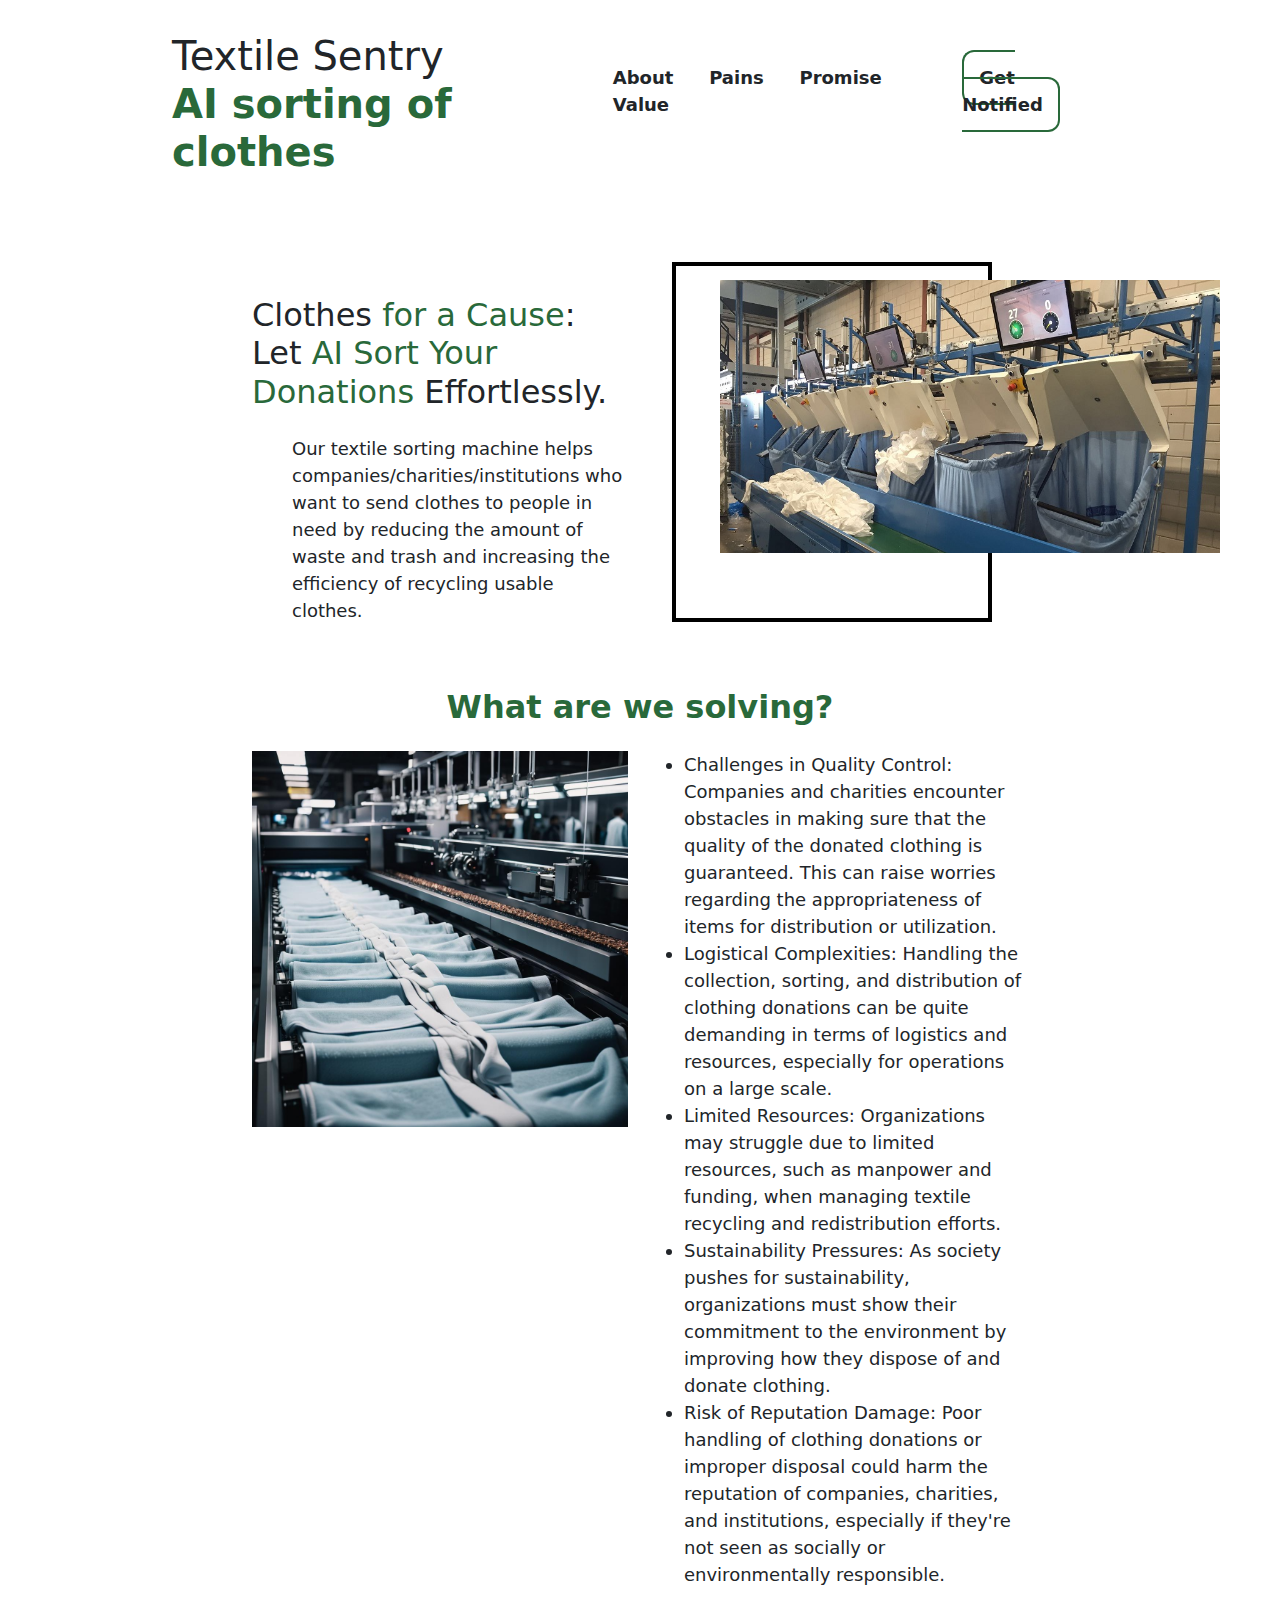
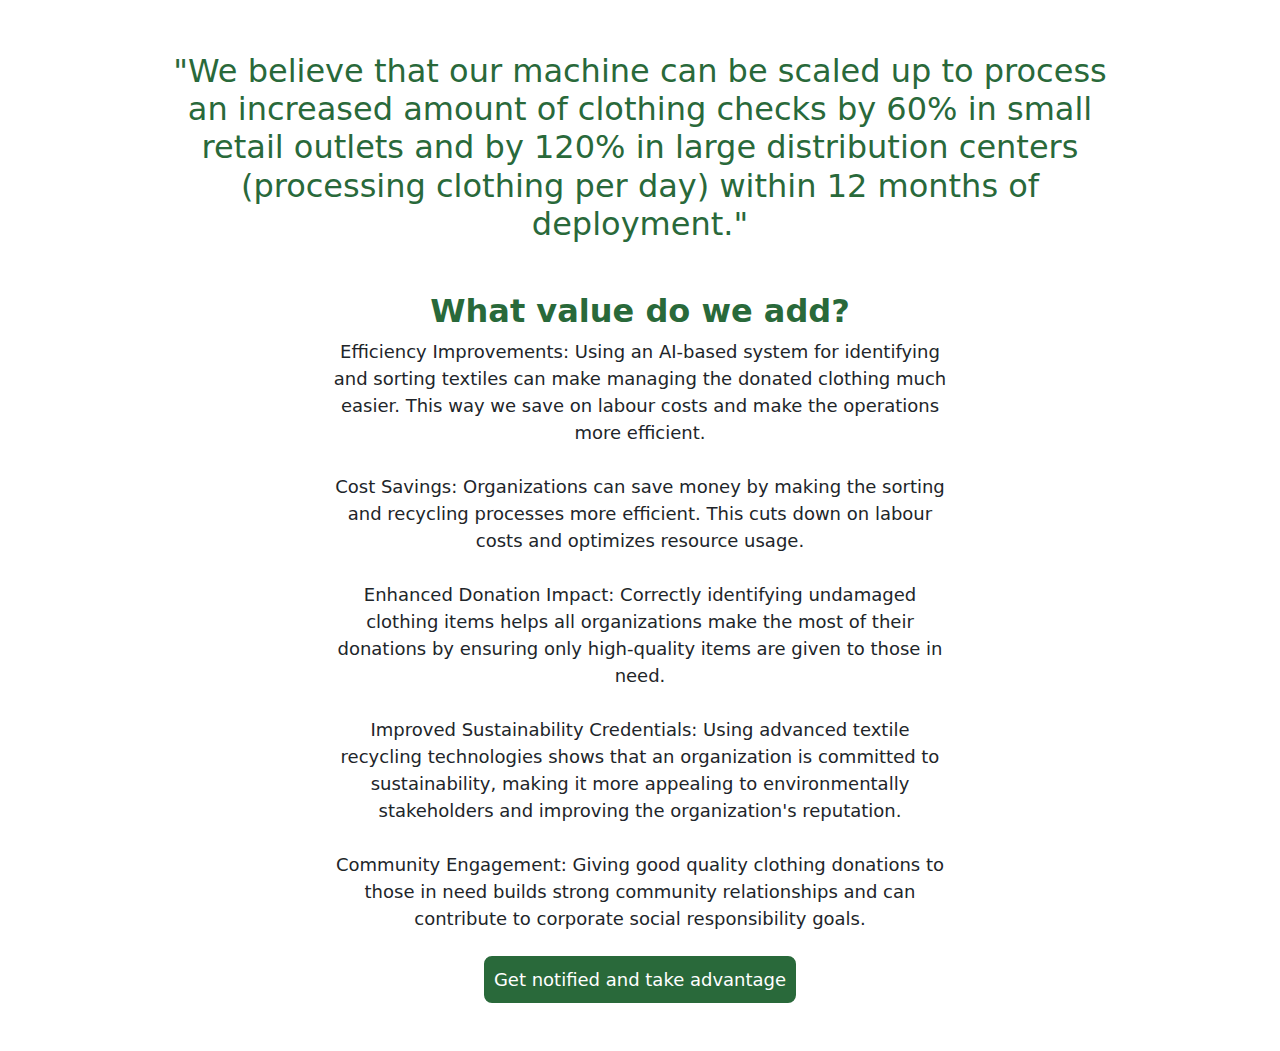
<file: index.html>
<!DOCTYPE html>
<html lang="en">
    <head>
        <meta charset="UTF-8" />
        <meta name="viewport" content="width=device-width, initial-scale=1.0" />
        <link rel="stylesheet" href="css/style.css" />
        <title>Textile Sentry</title>
    </head>
    <body>
        <nav class="d-flex justify-content-between container mt-3">
            <h1 class="mt-3">
                Textile Sentry
                <br>
                <span class="heading-title fw-bold">AI sorting of clothes</span>
            </h1>
            <div class="mt-5 navigation">
                <a href="#about-me">About</a>
                <a href="#skills">Pains</a>
                <a href="#promise">Promise</a>
                <a href="#projects">Value</a>
            </div>
            <div class="mt-5 fw-bold">
                <a href="#" id="download-CV">Get Notified</a>
            </div>
        </nav>

        <main class="container mt-5">
            <div class="row">
                <div class="col-1">

                </div>
                <div class="col-5 mt-3 pt-5" id="about-me">
                    <h2>Clothes <span class="theme-color">for a Cause</span>: Let <span class="theme-color">AI Sort Your Donations</span> Effortlessly.</h2>
                    <p class="mt-4 text-indent">
                        Our textile sorting machine helps companies/charities/institutions who want to send clothes to people in need by reducing the amount of waste and trash and increasing the efficiency of recycling usable clothes.
                    </p>
                </div>
                <div class="col-1">

                </div>
                <div class="imageContainer col-4 background mt-5">
                    <img src="assets/ladingPage.jpg" width="500" alt="">
                </div>
            </div>
        </main>
        <article class="container mt-5 mb-5">
            <h2 id="skills" class="theme-color text-center fw-bold">What are we solving?</h2>
            <div class="row">
                <div class="col-1">

                </div>
                <div class="col-5 mt-3">
                    <img src="assets/ladingPage2.png" class="img-fluid" id="landing2" alt="">
                </div>
                <div class="col-5">
                    <ul class="mt-3">
                        <li>
                            Challenges in Quality Control: Companies and charities encounter obstacles in making sure
                            that the quality of the donated clothing is guaranteed. This can raise worries regarding the
                            appropriateness of items for distribution or utilization.
                        </li>
                        <li>
                            Logistical Complexities: Handling the collection, sorting, and distribution of clothing donations
                            can be quite demanding in terms of logistics and resources, especially for operations on a
                            large scale.
                        </li>
                        <li>
                            Limited Resources: Organizations may struggle due to limited resources, such as manpower
                            and funding, when managing textile recycling and redistribution efforts.
                        </li>
                        <li>
                            Sustainability Pressures: As society pushes for sustainability, organizations must show their
                            commitment to the environment by improving how they dispose of and donate clothing.
                        </li>
                        <li>
                            Risk of Reputation Damage: Poor handling of clothing donations or improper disposal could
                            harm the reputation of companies, charities, and institutions, especially if they're not seen as
                            socially or environmentally responsible.
                        </li>
                    </ul>
                </div>
            </div>
        </article>

        <article class="container" id="promise">
            <h2 class="text-center theme-color">"We believe that our machine can be scaled up to process an increased amount of clothing checks by 60% in small retail outlets and by 120% in large distribution centers (processing clothing per day) within 12 months of deployment."</h2>

        </article>

        <article class="mt-5">
            <h2 class="theme-color text-center fw-bold mt-5" id="projects">What value do we add?</h2>
            <div class="container">
                <div class="row text-center justify-content-center mb-2">
                    <div class="col-xl-6 col-lg-8">
                        <p>
                            Efficiency Improvements: Using an AI-based system for identifying and sorting textiles can
                            make managing the donated clothing much easier. This way we save on labour costs and
                            make the operations more efficient.
                            <br>
                            <br>
                            Cost Savings: Organizations can save money by making the sorting and recycling processes
                            more efficient. This cuts down on labour costs and optimizes resource usage.
                            <br>
                            <br>
                            Enhanced Donation Impact: Correctly identifying undamaged clothing items helps all
                            organizations make the most of their donations by ensuring only high-quality items are given
                            to those in need.
                            <br>
                            <br>
                            Improved Sustainability Credentials: Using advanced textile recycling technologies shows that
                            an organization is committed to sustainability, making it more appealing to environmentally
                            stakeholders and improving the organization's reputation.
                            <br>
                            <br>
                            Community Engagement: Giving good quality clothing donations to those in need builds
                            strong community relationships and can contribute to corporate social responsibility goals.

                        </p>
                    </div>
                </div>
            </div>
        </article>

        <p class="text-center mb-5">
            <button class="text-center button" id="get-notified">
                Get notified and take advantage
            </button>
        </p>


        <script src="js/bootstrap.bundle.min.js"></script>
        <!--custom scripts ONLY external links to studentX.js-->
    </body>
</html>
</file>
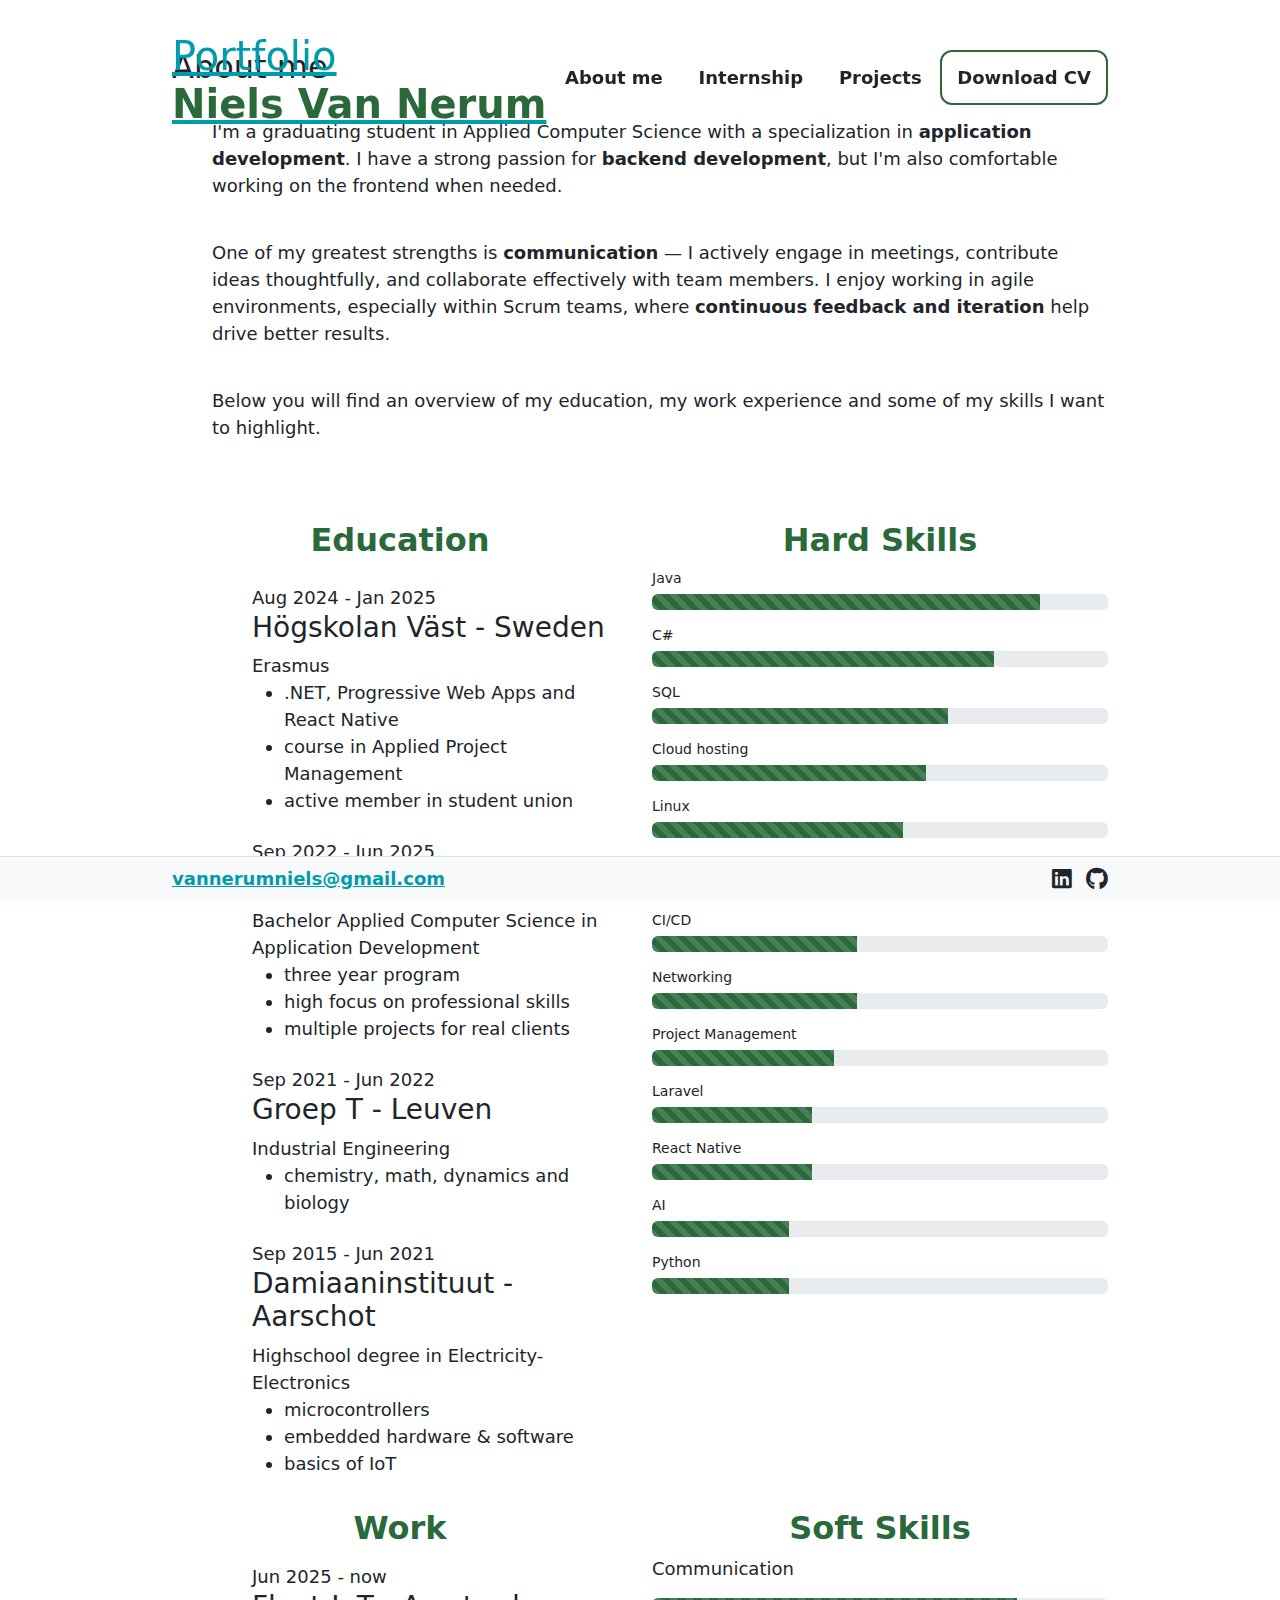
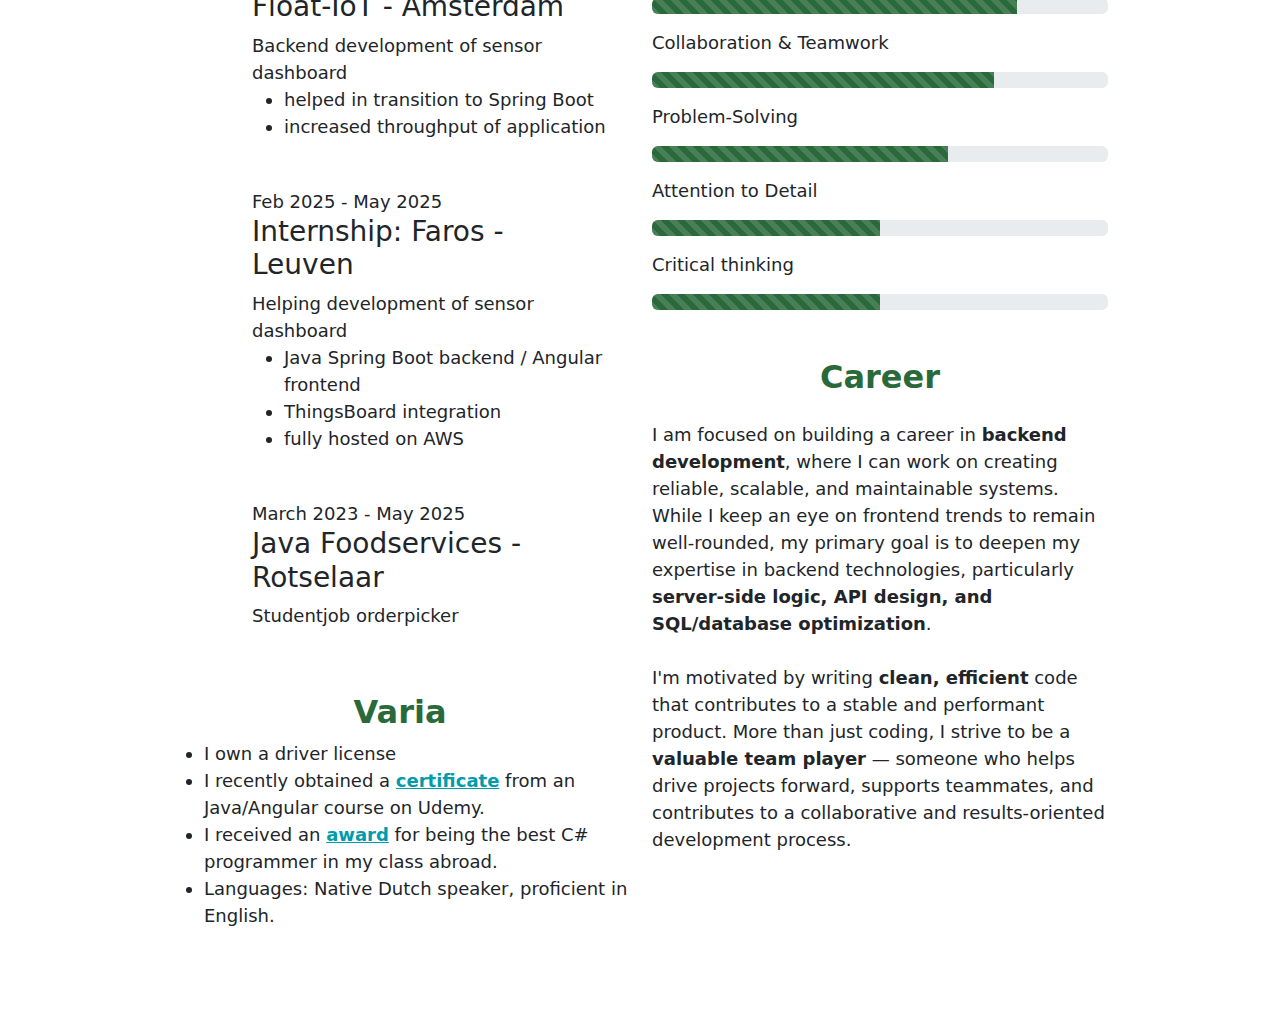
<file: about-me.html>
<!DOCTYPE html><html lang="en"><head> <meta charset="UTF-8"> <meta name="viewport" content="width=device-width,initial-scale=1"> <link rel="stylesheet" href="css/style.css"> <title>Niels Van Nerum</title> <script src="//cdnjs.cloudflare.com/ajax/libs/jquery/3.2.1/jquery.min.js"></script> <link rel="icon" type="image/png" href="/assets/iconsfavicon-96x96.png" sizes="96x96"> <link rel="icon" type="image/svg+xml" href="/assets/iconsfavicon.svg"> <link rel="shortcut icon" href="/assets/iconsfavicon.ico"> <link rel="apple-touch-icon" sizes="180x180" href="/assets/iconsapple-touch-icon.png"> <link rel="manifest" href="/assets/iconssite.webmanifest"></head> <body> <div class="opacity-header fixed-top"> <nav class="d-flex justify-content-between container mt-3"> <h1 class="mt-3"> <a href="index.html"> Portfolio <br> <span class="heading-title fw-bold">Niels Van Nerum</span> </a> </h1> <div class="mt-5 navigation"> <a href="about-me.html">About me</a> <a href="internship.html">Internship</a> <a href="projects.html">Projects</a> </div> <div class="mt-5 fw-bold d-none d-lg-block"> <a href="assets/CV_NielsVanNerum.pdf" id="download-CV" download="">Download CV</a> </div> </nav> </div> <main class="container main-content mt-5"> <div class="row"> <div class="col-md-1 d-none d-md-block"></div> <div class="col-lg-12 col-xxl-5" id="about-me"> <div class="h-100 d-flex flex-column justify-content-start"> <h2>About me</h2> <p class="mt-4 text-indent"> I'm a graduating student in Applied Computer Science with a specialization in <span class="fw-bold">application development</span>. I have a strong passion for <span class="fw-bold">backend development</span>, but I'm also comfortable working on the frontend when needed. </p> <p class="mt-4 text-indent"> One of my greatest strengths is <span class="fw-bold">communication</span> — I actively engage in meetings, contribute ideas thoughtfully, and collaborate effectively with team members. I enjoy working in agile environments, especially within Scrum teams, where <span class="fw-bold">continuous feedback and iteration</span> help drive better results. </p> <p class="mt-4 text-indent"> Below you will find an overview of my education, my work experience and some of my skills I want to highlight. </p> </div> </div> <div class="col-md-1 d-none d-md-block"></div> <div class="col-md-4 rounded-4 d-none d-xxl-block" id="dog-image"></div> <div class="col-md-1 d-none d-md-block"></div> </div> </main> <article class="container mt-5"> <div class="row rounded-4"> <div class="col-md-12 col-lg-6 col-xl-6 col-xxl-6"> <h2 class="theme-color text-center fw-bold mt-3">Education</h2> <div class="ps-5"> <div class="align-content-center"> <div class="timeline-card m-3 ps-3 mb-4"> <p class="mb-0 grayed-out-small">Aug 2024 - Jan 2025</p> <h3 class="">Högskolan Väst - Sweden</h3> <p class="mb-0">Erasmus</p> <ul class=""> <li>.NET, Progressive Web Apps and React Native</li> <li>course in Applied Project Management</li> <li>active member in student union</li> </ul> </div> <div class="timeline-card m-3 ps-3 mb-4"> <p class="mb-0 grayed-out-small">Sep 2022 - Jun 2025</p> <h3 class="">Thomas More - Geel</h3> <p class="mb-0">Bachelor Applied Computer Science in Application Development</p> <ul class=""> <li>three year program</li> <li>high focus on professional skills</li> <li>multiple projects for real clients</li> </ul> </div> <div class="timeline-card m-3 ps-3 mb-4"> <p class="mb-0 grayed-out-small">Sep 2021 - Jun 2022</p> <h3 class="">Groep T - Leuven</h3> <p class="mb-0">Industrial Engineering</p> <ul class=""> <li>chemistry, math, dynamics and biology</li> </ul> </div> <div class="timeline-card m-3 ps-3"> <p class="mb-0 grayed-out-small">Sep 2015 - Jun 2021</p> <h3 class="">Damiaaninstituut - Aarschot</h3> <p class="mb-0">Highschool degree in Electricity-Electronics</p> <ul class=""> <li>microcontrollers</li> <li>embedded hardware &amp; software</li> <li>basics of IoT</li> </ul> </div> </div> </div> </div> <div class="col-md-12 col-lg-6 col-xl-6 col-xxl-6 stacked-bars"> <h2 class="theme-color text-center fw-bold mt-3">Hard Skills</h2> <p>Java</p> <div class="progress bar"> <div class="progress-bar progress-bar-striped progress-bar-animated bar-color" role="progressbar" aria-valuenow="85" aria-valuemin="0" aria-valuemax="100" style="width:85%"></div> </div> <p>C#</p> <div class="progress bar"> <div class="progress-bar progress-bar-striped progress-bar-animated bar-color" role="progressbar" aria-valuenow="75" aria-valuemin="0" aria-valuemax="100" style="width:75%"></div> </div> <p>SQL</p> <div class="progress bar"> <div class="progress-bar progress-bar-striped progress-bar-animated bar-color" role="progressbar" aria-valuenow="65" aria-valuemin="0" aria-valuemax="100" style="width:65%"></div> </div> <p>Cloud hosting</p> <div class="progress bar"> <div class="progress-bar progress-bar-striped progress-bar-animated bar-color" role="progressbar" aria-valuenow="60" aria-valuemin="0" aria-valuemax="100" style="width:60%"></div> </div> <p>Linux</p> <div class="progress bar"> <div class="progress-bar progress-bar-striped progress-bar-animated bar-color" role="progressbar" aria-valuenow="55" aria-valuemin="0" aria-valuemax="100" style="width:55%"></div> </div> <p>Angular</p> <div class="progress bar"> <div class="progress-bar progress-bar-striped progress-bar-animated bar-color" role="progressbar" aria-valuenow="45" aria-valuemin="0" aria-valuemax="100" style="width:45%"></div> </div> <p>CI/CD</p> <div class="progress bar"> <div class="progress-bar progress-bar-striped progress-bar-animated bar-color" role="progressbar" aria-valuenow="45" aria-valuemin="0" aria-valuemax="100" style="width:45%"></div> </div> <p>Networking</p> <div class="progress bar"> <div class="progress-bar progress-bar-striped progress-bar-animated bar-color" role="progressbar" aria-valuenow="45" aria-valuemin="0" aria-valuemax="100" style="width:45%"></div> </div> <p>Project Management</p> <div class="progress bar"> <div class="progress-bar progress-bar-striped progress-bar-animated bar-color" role="progressbar" aria-valuenow="40" aria-valuemin="0" aria-valuemax="100" style="width:40%"></div> </div> <p>Laravel</p> <div class="progress bar"> <div class="progress-bar progress-bar-striped progress-bar-animated bar-color" role="progressbar" aria-valuenow="35" aria-valuemin="0" aria-valuemax="100" style="width:35%"></div> </div> <p>React Native</p> <div class="progress bar"> <div class="progress-bar progress-bar-striped progress-bar-animated bar-color" role="progressbar" aria-valuenow="35" aria-valuemin="0" aria-valuemax="100" style="width:35%"></div> </div> <p>AI</p> <div class="progress bar"> <div class="progress-bar progress-bar-striped progress-bar-animated bar-color" role="progressbar" aria-valuenow="30" aria-valuemin="0" aria-valuemax="100" style="width:30%"></div> </div> <p>Python</p> <div class="progress bar"> <div class="progress-bar progress-bar-striped progress-bar-animated bar-color" role="progressbar" aria-valuenow="30" aria-valuemin="0" aria-valuemax="100" style="width:30%"></div> </div> </div> <div class="col-md-12 col-lg-6 col-xl-6 col-xxl-6"> <h2 class="theme-color text-center fw-bold mt-3">Work</h2> <div class="ps-5"> <div class="timeline-card m-3 ps-3 mb-5"> <p class="mb-0 grayed-out-small">Jun 2025 - now</p> <h3 class="">Float-IoT - Amsterdam</h3> <p class="mb-0">Backend development of sensor dashboard</p> <ul class=""> <li>helped in transition to Spring Boot</li> <li>increased throughput of application</li> </ul> </div> <div class="timeline-card m-3 ps-3 mb-5"> <p class="mb-0 grayed-out-small">Feb 2025 - May 2025</p> <h3 class="">Internship: Faros - Leuven</h3> <p class="mb-0">Helping development of sensor dashboard</p> <ul class=""> <li>Java Spring Boot backend / Angular frontend</li> <li>ThingsBoard integration</li> <li>fully hosted on AWS</li> </ul> </div> <div class="timeline-card m-3 ps-3"> <p class="mb-0 grayed-out-small">March 2023 - May 2025</p> <h3 class="">Java Foodservices - Rotselaar</h3> <p class="mb-0">Studentjob orderpicker</p> </div> </div> <div class="mb-5 pb-3"> <h2 class="theme-color text-center fw-bold pt-5">Varia</h2> <ul> <li>I own a driver license</li> <li> I recently obtained a <a class="fw-bold" href="assets/certificate.pdf" target="_blank">certificate</a> from an Java/Angular course on Udemy. </li> <li> I received an <a class="fw-bold" href="assets/award.jpeg" target="_blank">award</a> for being the best C# programmer in my class abroad. </li> <li>Languages: Native Dutch speaker, proficient in English.</li> </ul> </div> </div> <div class="col-md-12 col-lg-6 col-xl-6 col-xxl-6"> <h2 class="theme-color text-center fw-bold mt-3">Soft Skills</h2> <p>Communication</p> <div class="progress bar"> <div class="progress-bar progress-bar-striped progress-bar-animated bar-color" role="progressbar" aria-valuenow="80" aria-valuemin="0" aria-valuemax="100" style="width:80%"></div> </div> <p>Collaboration &amp; Teamwork</p> <div class="progress bar"> <div class="progress-bar progress-bar-striped progress-bar-animated bar-color" role="progressbar" aria-valuenow="75" aria-valuemin="0" aria-valuemax="100" style="width:75%"></div> </div> <p>Problem-Solving</p> <div class="progress bar"> <div class="progress-bar progress-bar-striped progress-bar-animated bar-color" role="progressbar" aria-valuenow="65" aria-valuemin="0" aria-valuemax="100" style="width:65%"></div> </div> <p>Attention to Detail</p> <div class="progress bar"> <div class="progress-bar progress-bar-striped progress-bar-animated bar-color" role="progressbar" aria-valuenow="50" aria-valuemin="0" aria-valuemax="100" style="width:50%"></div> </div> <p>Critical thinking</p> <div class="progress bar"> <div class="progress-bar progress-bar-striped progress-bar-animated bar-color" role="progressbar" aria-valuenow="50" aria-valuemin="0" aria-valuemax="100" style="width:50%"></div> </div> <div class="mt-5 mb-5"> <h2 class="theme-color text-center fw-bold">Career</h2> <p class="mt-4"> I am focused on building a career in <span class="fw-bold">backend development</span>, where I can work on creating reliable, scalable, and maintainable systems. While I keep an eye on frontend trends to remain well-rounded, my primary goal is to deepen my expertise in backend technologies, particularly <span class="fw-bold">server-side logic, API design, and SQL/database optimization</span>. <br> <br> I'm motivated by writing <span class="fw-bold">clean, efficient</span> code that contributes to a stable and performant product. More than just coding, I strive to be a <span class="fw-bold">valuable team player</span> — someone who helps drive projects forward, supports teammates, and contributes to a collaborative and results-oriented development process. </p> </div> </div> </div> </article> <footer class="fixed-bottom bg-light border-top"> <div class="container py-2"> <div class="row align-items-center justify-content-between"> <div class="col-md-auto"> <p class="mb-0 fw-bold"><a href="mailto:vannerumniels@gmail.com">vannerumniels@gmail.com</a></p> </div> <div class="col-md-auto"> <a class="socials me-2 text-dark" href="https://www.linkedin.com/in/niels-van-nerum-6843041b1/" target="_blank"> <i class="fa-brands fa-linkedin fa-lg"></i> </a> <a class="socials text-dark" href="https://github.com/NielsVanNerum" target="_blank"> <i class="fa-brands fa-github fa-lg"></i> </a> </div> </div> </div> </footer> <script src="js/bootstrap.bundle.min.js"></script> </body></html>
</file>
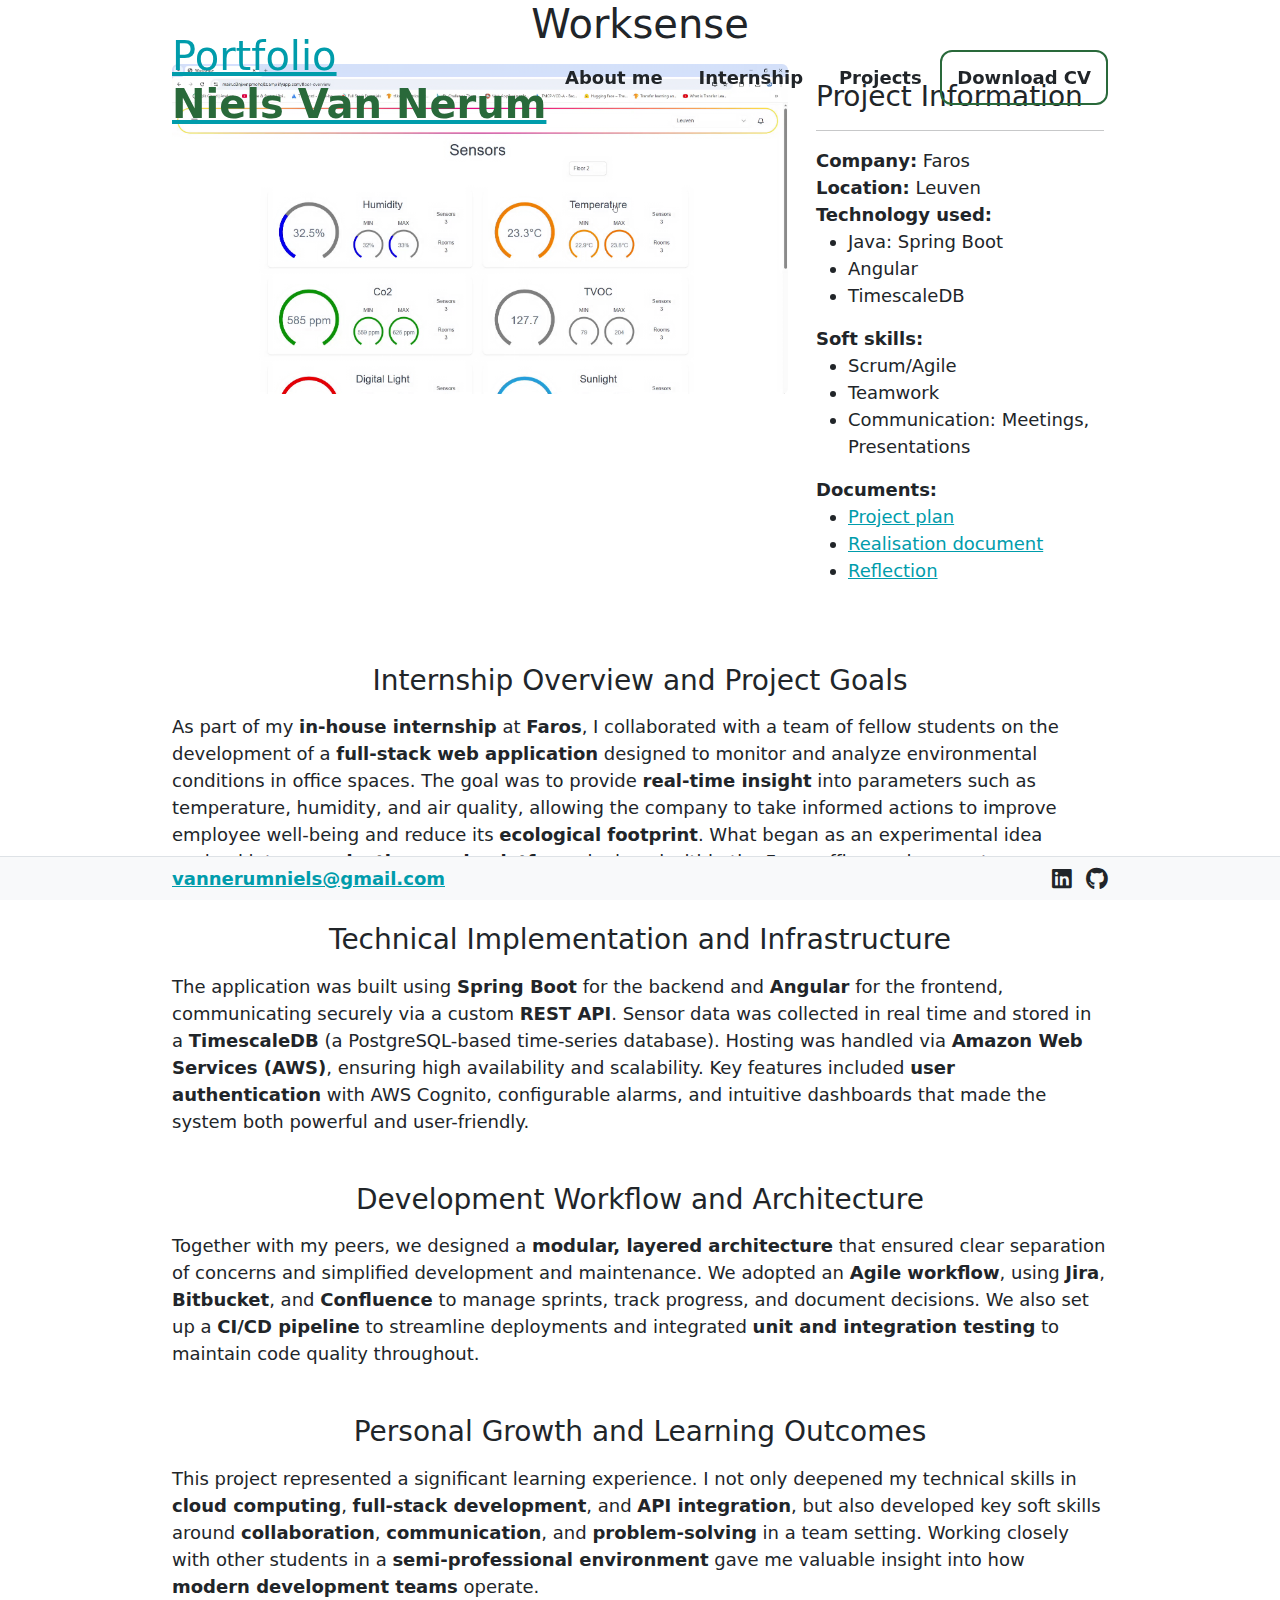
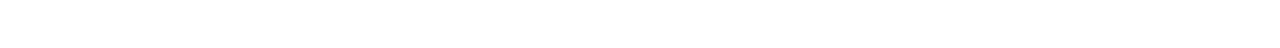
<file: internship.html>
<!DOCTYPE html><html lang="en"><head> <meta charset="UTF-8"> <meta name="viewport" content="width=device-width,initial-scale=1"> <link rel="stylesheet" href="css/style.css"> <title>Niels Van Nerum</title> <link rel="icon" type="image/png" href="/assets/iconsfavicon-96x96.png" sizes="96x96"> <link rel="icon" type="image/svg+xml" href="/assets/iconsfavicon.svg"> <link rel="shortcut icon" href="/assets/iconsfavicon.ico"> <link rel="apple-touch-icon" sizes="180x180" href="/assets/iconsapple-touch-icon.png"> <link rel="manifest" href="/assets/iconssite.webmanifest"></head> <body> <div class="opacity-header fixed-top"> <nav class="d-flex justify-content-between container mt-3"> <h1 class="mt-3"> <a href="index.html"> Portfolio <br> <span class="heading-title fw-bold">Niels Van Nerum</span> </a> </h1> <div class="mt-5 navigation"> <a href="about-me.html">About me</a> <a href="internship.html">Internship</a> <a href="projects.html">Projects</a> </div> <div class="mt-5 fw-bold d-none d-lg-block"> <a href="assets/CV_NielsVanNerum.pdf" id="download-CV" download="">Download CV</a> </div> </nav> </div> <article class="container"> <h1 class="text-center">Worksense</h1> <div class="row mt-3 mb-5"> <div class="col-md-12 col-lg-8 col-xl-8 col-xxl-8"> <div id="carouselExample" class="carousel slide subtle-box-shadow rounded-2"> <div class="carousel-inner rounded-2"> <div class="carousel-item active"> <img src="assets/internship/home-sensors.png" class="d-block w-100" alt="..."> </div> <div class="carousel-item"> <img src="assets/internship/room-overview.png" class="d-block w-100" alt="..."> </div> <div class="carousel-item"> <img src="assets/internship/grafieken.png" class="d-block w-100" alt="..."> </div> <div class="carousel-item"> <img src="assets/internship/admin-panel-location.png" class="d-block w-100" alt="..."> </div> <div class="carousel-item"> <img src="assets/internship/admin-panel-data-export.png" class="d-block w-100" alt="..."> </div> </div> <button class="carousel-control-prev" type="button" data-bs-target="#carouselExample" data-bs-slide="prev"> <span class="carousel-control-prev-icon" aria-hidden="true"></span> <span class="visually-hidden">Previous</span> </button> <button class="carousel-control-next" type="button" data-bs-target="#carouselExample" data-bs-slide="next"> <span class="carousel-control-next-icon" aria-hidden="true"></span> <span class="visually-hidden">Next</span> </button> </div> </div> <div class="col-lg-4 col-md-12 mt-4 mt-lg-0 subtle-box-shadow p-3 rounded-2"> <h3 class="mb-3">Project Information</h3> <hr> <p class="mb-0"><span class="fw-bold">Company:</span> Faros</p> <p class="mb-0"><span class="fw-bold">Location:</span> Leuven</p> <p class="mb-0"><span class="fw-bold">Technology used:</span></p> <ul> <li>Java: Spring Boot</li> <li>Angular</li> <li>TimescaleDB</li> </ul> <p class="mb-0"><span class="fw-bold">Soft skills:</span></p> <ul> <li>Scrum/Agile</li> <li>Teamwork</li> <li>Communication: Meetings, Presentations</li> </ul> <p class="mb-0 fw-bold">Documents:</p> <ul> <li> <a class="document-list" target="_blank" href="assets/internship/Projectplan Faros 2025.docx">Project plan</a> </li> <li> <a class="document-list" target="_blank" href="assets/internship/RealisatieDocument-NielsVanNerum_v10.docx">Realisation document</a> </li> <li> <a class="document-list" target="_blank" href="assets/internship/Reflectie Faros - Niels Van Nerum_v10.docx">Reflection</a> </li> </ul> </div> </div> <div class="mb-5"> <h3 class="mb-3 text-center">Internship Overview and Project Goals</h3> <p> As part of my <span class="fw-bold">in-house internship</span> at <span class="fw-bold">Faros</span>, I collaborated with a team of fellow students on the development of a <span class="fw-bold">full-stack web application</span> designed to monitor and analyze environmental conditions in office spaces. The goal was to provide <span class="fw-bold">real-time insight</span> into parameters such as temperature, humidity, and air quality, allowing the company to take informed actions to improve employee well-being and reduce its <span class="fw-bold">ecological footprint</span>. What began as an experimental idea evolved into a <span class="fw-bold">production-ready platform</span> deployed within the Faros office environment. </p> </div> <div class="mb-5"> <h3 class="mb-3 text-center">Technical Implementation and Infrastructure</h3> <p> The application was built using <span class="fw-bold">Spring Boot</span> for the backend and <span class="fw-bold">Angular</span> for the frontend, communicating securely via a custom <span class="fw-bold">REST API</span>. Sensor data was collected in real time and stored in a <span class="fw-bold">TimescaleDB</span> (a PostgreSQL-based time-series database). Hosting was handled via <span class="fw-bold">Amazon Web Services (AWS)</span>, ensuring high availability and scalability. Key features included <span class="fw-bold">user authentication</span> with AWS Cognito, configurable alarms, and intuitive dashboards that made the system both powerful and user-friendly. </p> </div> <div class="mb-5"> <h3 class="mb-3 text-center">Development Workflow and Architecture</h3> <p> Together with my peers, we designed a <span class="fw-bold">modular, layered architecture</span> that ensured clear separation of concerns and simplified development and maintenance. We adopted an <span class="fw-bold">Agile workflow</span>, using <span class="fw-bold">Jira</span>, <span class="fw-bold">Bitbucket</span>, and <span class="fw-bold">Confluence</span> to manage sprints, track progress, and document decisions. We also set up a <span class="fw-bold">CI/CD pipeline</span> to streamline deployments and integrated <span class="fw-bold">unit and integration testing</span> to maintain code quality throughout. </p> </div> <div class="mb-5"> <h3 class="mb-3 text-center">Personal Growth and Learning Outcomes</h3> <p> This project represented a significant learning experience. I not only deepened my technical skills in <span class="fw-bold">cloud computing</span>, <span class="fw-bold">full-stack development</span>, and <span class="fw-bold">API integration</span>, but also developed key soft skills around <span class="fw-bold">collaboration</span>, <span class="fw-bold">communication</span>, and <span class="fw-bold">problem-solving</span> in a team setting. Working closely with other students in a <span class="fw-bold">semi-professional environment</span> gave me valuable insight into how <span class="fw-bold">modern development teams</span> operate. </p> </div> </article> <footer class="fixed-bottom bg-light border-top"> <div class="container py-2"> <div class="row align-items-center justify-content-between"> <div class="col-md-auto"> <p class="mb-0 fw-bold"><a href="mailto:vannerumniels@gmail.com">vannerumniels@gmail.com</a></p> </div> <div class="col-md-auto"> <a class="socials me-2 text-dark" href="https://www.linkedin.com/in/niels-van-nerum-6843041b1/" target="_blank"> <i class="fa-brands fa-linkedin fa-lg"></i> </a> <a class="socials text-dark" href="https://github.com/NielsVanNerum" target="_blank"> <i class="fa-brands fa-github fa-lg"></i> </a> </div> </div> </div> </footer> <script src="js/bootstrap.bundle.min.js"></script> </body></html>
</file>
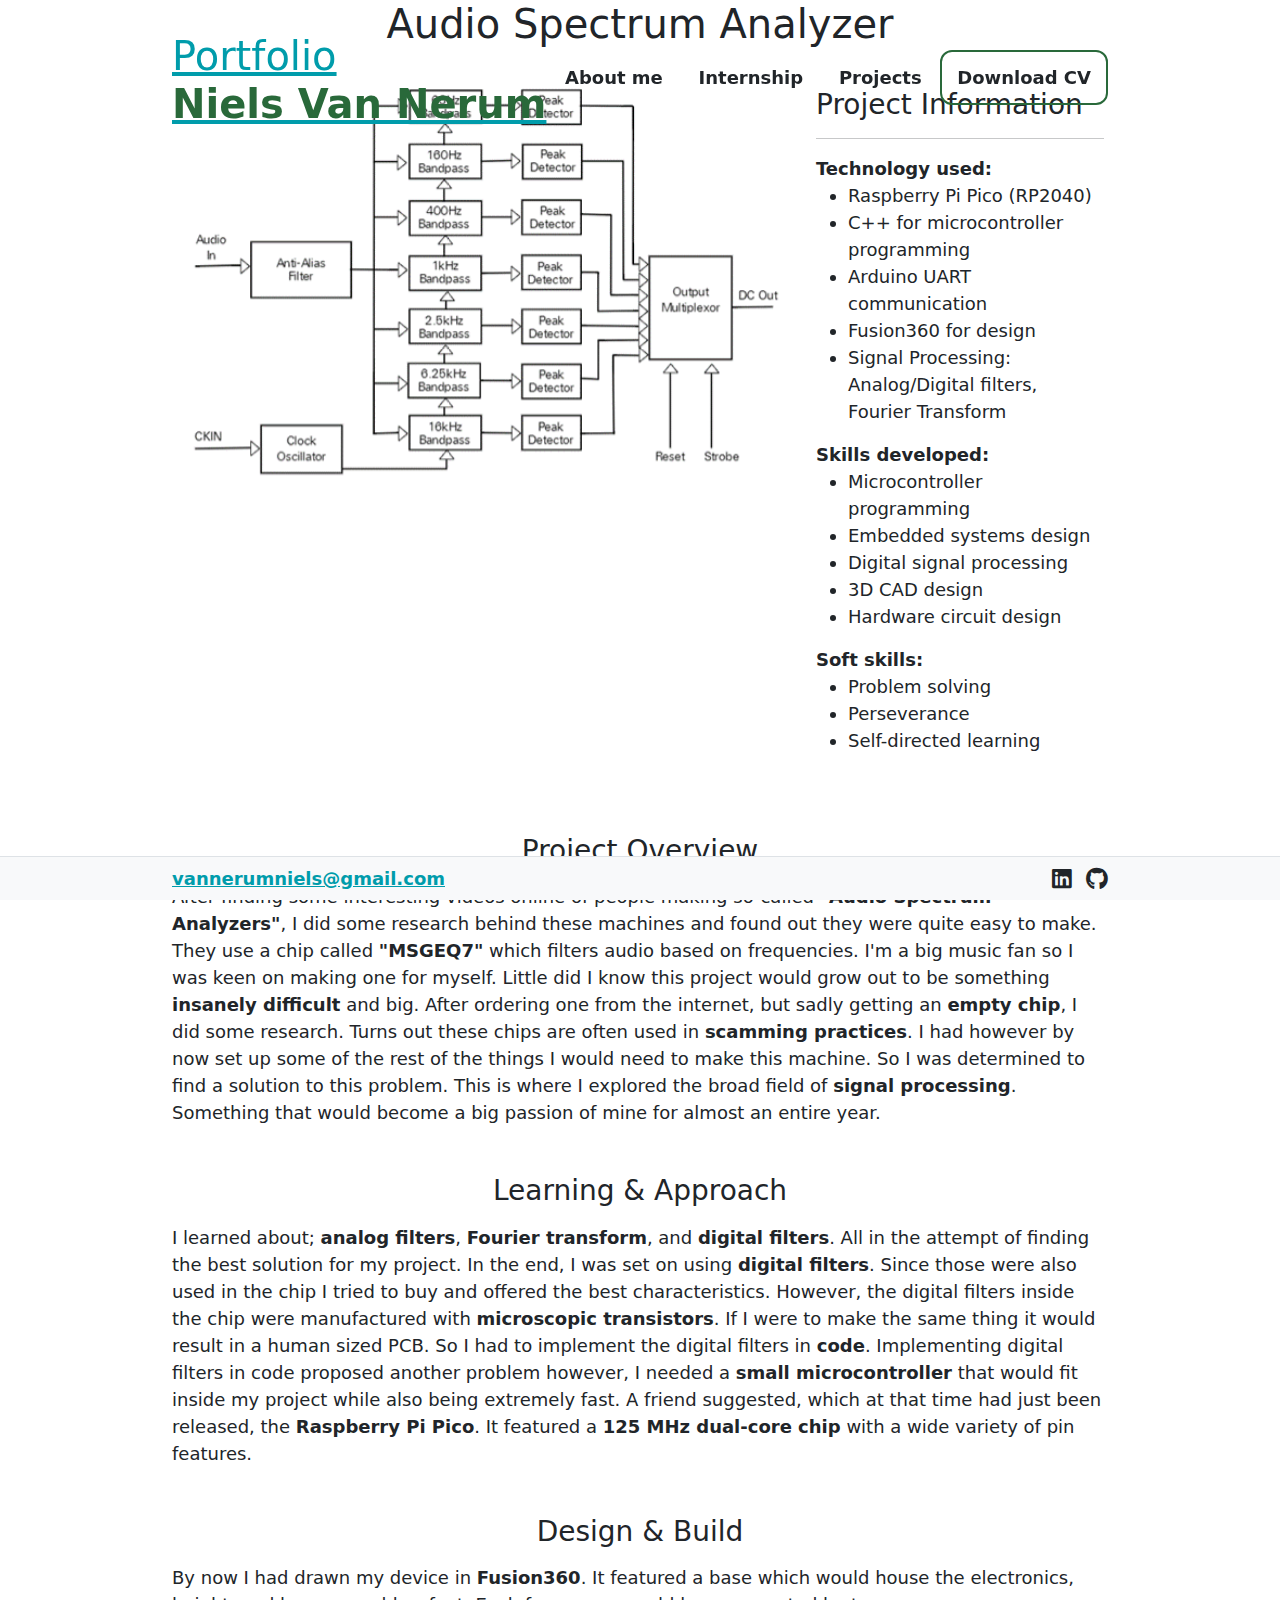
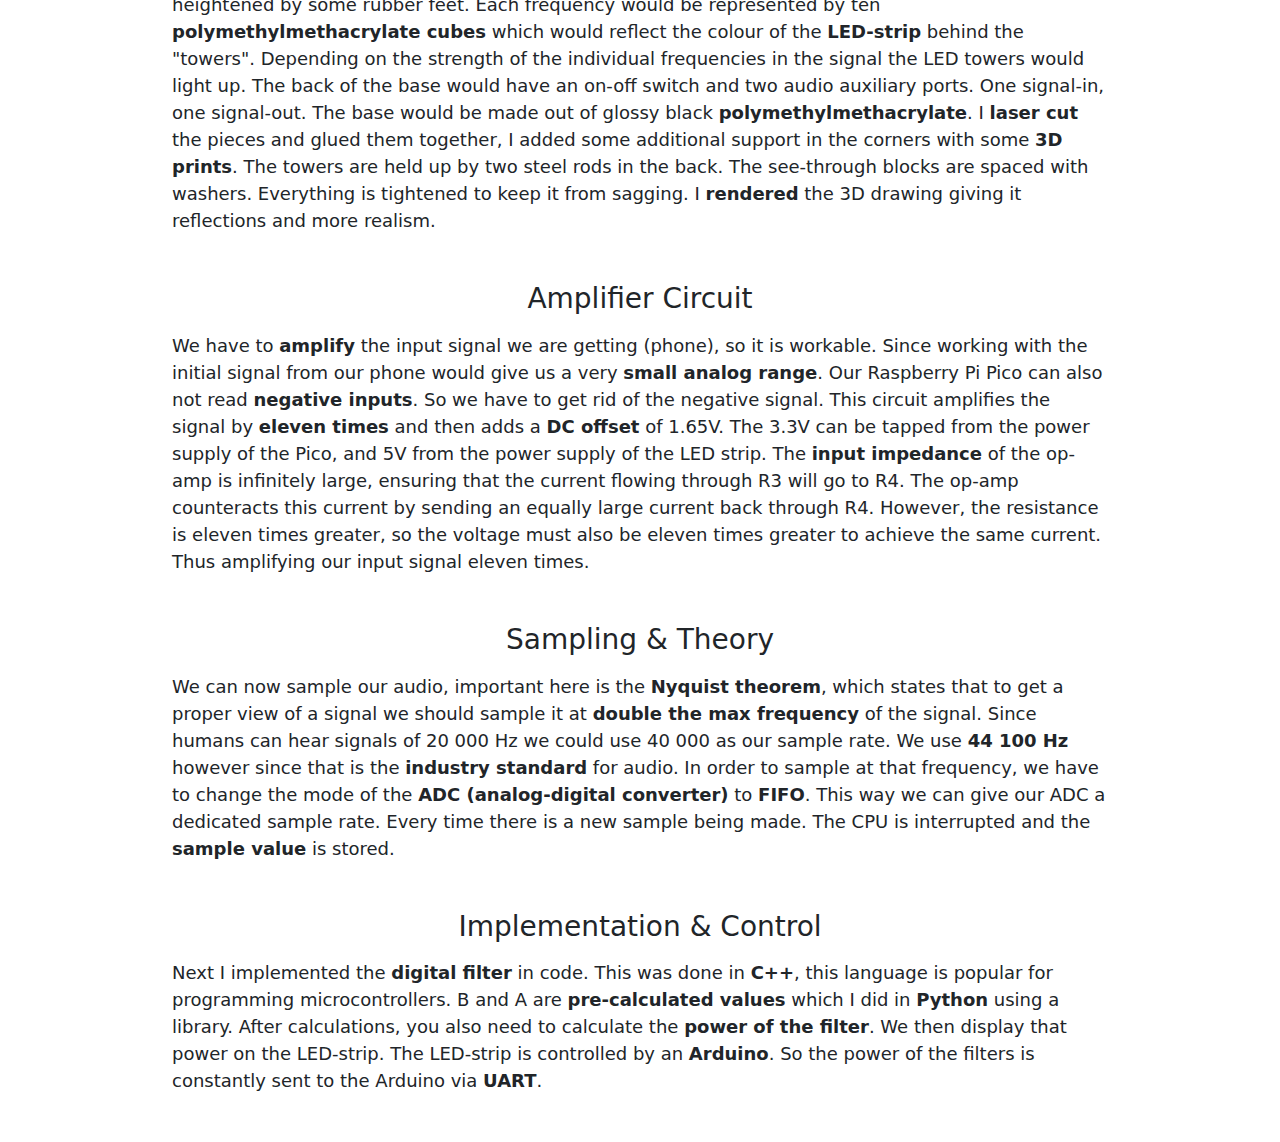
<file: project1.html>
<!DOCTYPE html><html lang="en"><head> <meta charset="UTF-8"> <meta name="viewport" content="width=device-width,initial-scale=1"> <link rel="stylesheet" href="css/style.css"> <title>Niels Van Nerum</title> <link rel="icon" type="image/png" href="/assets/iconsfavicon-96x96.png" sizes="96x96"> <link rel="icon" type="image/svg+xml" href="/assets/iconsfavicon.svg"> <link rel="shortcut icon" href="/assets/iconsfavicon.ico"> <link rel="apple-touch-icon" sizes="180x180" href="/assets/iconsapple-touch-icon.png"> <link rel="manifest" href="/assets/iconssite.webmanifest"></head> <body> <div class="opacity-header fixed-top"> <nav class="d-flex justify-content-between container mt-3"> <h1 class="mt-3"> <a href="index.html"> Portfolio <br> <span class="heading-title fw-bold">Niels Van Nerum</span> </a> </h1> <div class="mt-5 navigation"> <a href="about-me.html">About me</a> <a href="internship.html">Internship</a> <a href="projects.html">Projects</a> </div> <div class="mt-5 fw-bold d-none d-lg-block"> <a href="assets/CV_NielsVanNerum.pdf" id="download-CV" download="">Download CV</a> </div> </nav> </div> <article class="container main-content"> <h1 class="text-center">Audio Spectrum Analyzer</h1> <div class="row mt-4 mb-5"> <div class="col-lg-8 col-md-12"> <div id="projectCarousel" class="carousel slide rounded-2 subtle-box-shadow" data-bs-ride="carousel"> <div class="carousel-inner rounded-2"> <div class="carousel-item active"> <img src="assets/project1/msgeq7.png" class="d-block w-100" alt="inner workings of msgeq7 chip"> </div> <div class="carousel-item"> <img src="assets/project1/DigitalFilter.gif" class="d-block w-100" alt="sketch on how digital filters work"> </div> <div class="carousel-item"> <img src="assets/project1/render.jpg" class="d-block w-100" alt="3D render of the project"> </div> <div class="carousel-item"> <img src="assets/project1/amplifier.png" class="d-block w-100" alt="amplifier scheme"> </div> <div class="carousel-item"> <img src="assets/project1/nyquist.jpg" class="d-block w-100" alt="nyquist theorem"> </div> <div class="carousel-item"> <img src="assets/project1/calculations.png" class="d-block w-100" alt="digital filter calculations"> </div> </div> <button class="carousel-control-prev" type="button" data-bs-target="#projectCarousel" data-bs-slide="prev"> <span class="carousel-control-prev-icon" aria-hidden="true"></span> <span class="visually-hidden">Previous</span> </button> <button class="carousel-control-next" type="button" data-bs-target="#projectCarousel" data-bs-slide="next"> <span class="carousel-control-next-icon" aria-hidden="true"></span> <span class="visually-hidden">Next</span> </button> </div> </div> <div class="col-lg-4 col-md-12 mt-4 mt-lg-0 subtle-box-shadow p-3 rounded-2"> <h3 class="mb-3">Project Information</h3> <hr> <p class="mb-0 fw-bold">Technology used:</p> <ul> <li>Raspberry Pi Pico (RP2040)</li> <li>C++ for microcontroller programming</li> <li>Arduino UART communication</li> <li>Fusion360 for design</li> <li>Signal Processing: Analog/Digital filters, Fourier Transform</li> </ul> <p class="mb-0 fw-bold">Skills developed:</p> <ul> <li>Microcontroller programming</li> <li>Embedded systems design</li> <li>Digital signal processing</li> <li>3D CAD design</li> <li>Hardware circuit design</li> </ul> <p class="mb-0 fw-bold">Soft skills:</p> <ul> <li>Problem solving</li> <li>Perseverance</li> <li>Self-directed learning</li> </ul> </div> </div> <div class="mb-5"> <h3 class="mb-3 text-center">Project Overview</h3> <p> After finding some interesting videos online of people making so-called <span class="fw-bold">"Audio Spectrum Analyzers"</span>, I did some research behind these machines and found out they were quite easy to make. They use a chip called <span class="fw-bold">"MSGEQ7"</span> which filters audio based on frequencies. I'm a big music fan so I was keen on making one for myself. Little did I know this project would grow out to be something <span class="fw-bold">insanely difficult</span> and big. After ordering one from the internet, but sadly getting an <span class="fw-bold">empty chip</span>, I did some research. Turns out these chips are often used in <span class="fw-bold">scamming practices</span>. I had however by now set up some of the rest of the things I would need to make this machine. So I was determined to find a solution to this problem. This is where I explored the broad field of <span class="fw-bold">signal processing</span>. Something that would become a big passion of mine for almost an entire year. </p> </div> <div class="mb-5"> <h3 class="mb-3 text-center">Learning &amp; Approach</h3> <p> I learned about; <span class="fw-bold">analog filters</span>, <span class="fw-bold">Fourier transform</span>, and <span class="fw-bold">digital filters</span>. All in the attempt of finding the best solution for my project. In the end, I was set on using <span class="fw-bold">digital filters</span>. Since those were also used in the chip I tried to buy and offered the best characteristics. However, the digital filters inside the chip were manufactured with <span class="fw-bold">microscopic transistors</span>. If I were to make the same thing it would result in a human sized PCB. So I had to implement the digital filters in <span class="fw-bold">code</span>. Implementing digital filters in code proposed another problem however, I needed a <span class="fw-bold">small microcontroller</span> that would fit inside my project while also being extremely fast. A friend suggested, which at that time had just been released, the <span class="fw-bold">Raspberry Pi Pico</span>. It featured a <span class="fw-bold">125 MHz dual-core chip</span> with a wide variety of pin features. </p> </div> <div class="mb-5"> <h3 class="mb-3 text-center">Design &amp; Build</h3> <p> By now I had drawn my device in <span class="fw-bold">Fusion360</span>. It featured a base which would house the electronics, heightened by some rubber feet. Each frequency would be represented by ten <span class="fw-bold">polymethylmethacrylate cubes</span> which would reflect the colour of the <span class="fw-bold">LED-strip</span> behind the "towers". Depending on the strength of the individual frequencies in the signal the LED towers would light up. The back of the base would have an on-off switch and two audio auxiliary ports. One signal-in, one signal-out. The base would be made out of glossy black <span class="fw-bold">polymethylmethacrylate</span>. I <span class="fw-bold">laser cut</span> the pieces and glued them together, I added some additional support in the corners with some <span class="fw-bold">3D prints</span>. The towers are held up by two steel rods in the back. The see-through blocks are spaced with washers. Everything is tightened to keep it from sagging. I <span class="fw-bold">rendered</span> the 3D drawing giving it reflections and more realism. </p> </div> <div class="mb-5"> <h3 class="mb-3 text-center">Amplifier Circuit</h3> <p> We have to <span class="fw-bold">amplify</span> the input signal we are getting (phone), so it is workable. Since working with the initial signal from our phone would give us a very <span class="fw-bold">small analog range</span>. Our Raspberry Pi Pico can also not read <span class="fw-bold">negative inputs</span>. So we have to get rid of the negative signal. This circuit amplifies the signal by <span class="fw-bold">eleven times</span> and then adds a <span class="fw-bold">DC offset</span> of 1.65V. The 3.3V can be tapped from the power supply of the Pico, and 5V from the power supply of the LED strip. The <span class="fw-bold">input impedance</span> of the op-amp is infinitely large, ensuring that the current flowing through R3 will go to R4. The op-amp counteracts this current by sending an equally large current back through R4. However, the resistance is eleven times greater, so the voltage must also be eleven times greater to achieve the same current. Thus amplifying our input signal eleven times. </p> </div> <div class="mb-5"> <h3 class="mb-3 text-center">Sampling &amp; Theory</h3> <p> We can now sample our audio, important here is the <span class="fw-bold">Nyquist theorem</span>, which states that to get a proper view of a signal we should sample it at <span class="fw-bold">double the max frequency</span> of the signal. Since humans can hear signals of 20 000 Hz we could use 40 000 as our sample rate. We use <span class="fw-bold">44 100 Hz</span> however since that is the <span class="fw-bold">industry standard</span> for audio. In order to sample at that frequency, we have to change the mode of the <span class="fw-bold">ADC (analog-digital converter)</span> to <span class="fw-bold">FIFO</span>. This way we can give our ADC a dedicated sample rate. Every time there is a new sample being made. The CPU is interrupted and the <span class="fw-bold">sample value</span> is stored. </p> </div> <div class="mb-5"> <h3 class="mb-3 text-center">Implementation &amp; Control</h3> <p> Next I implemented the <span class="fw-bold">digital filter</span> in code. This was done in <span class="fw-bold">C++</span>, this language is popular for programming microcontrollers. B and A are <span class="fw-bold">pre-calculated values</span> which I did in <span class="fw-bold">Python</span> using a library. After calculations, you also need to calculate the <span class="fw-bold">power of the filter</span>. We then display that power on the LED-strip. The LED-strip is controlled by an <span class="fw-bold">Arduino</span>. So the power of the filters is constantly sent to the Arduino via <span class="fw-bold">UART</span>. </p> </div> </article> <footer class="fixed-bottom bg-light border-top"> <div class="container py-2"> <div class="row align-items-center justify-content-between"> <div class="col-md-auto"> <p class="mb-0 fw-bold"> <a href="mailto:vannerumniels@gmail.com">vannerumniels@gmail.com</a> </p> </div> <div class="col-md-auto"> <a class="socials me-2 text-dark" href="https://www.linkedin.com/in/niels-van-nerum-6843041b1/" target="_blank"><i class="fa-brands fa-linkedin fa-lg"></i></a> <a class="socials text-dark" href="https://github.com/NielsVanNerum" target="_blank"><i class="fa-brands fa-github fa-lg"></i></a> </div> </div> </div> </footer> <script src="js/bootstrap.bundle.min.js"></script> </body></html>
</file>
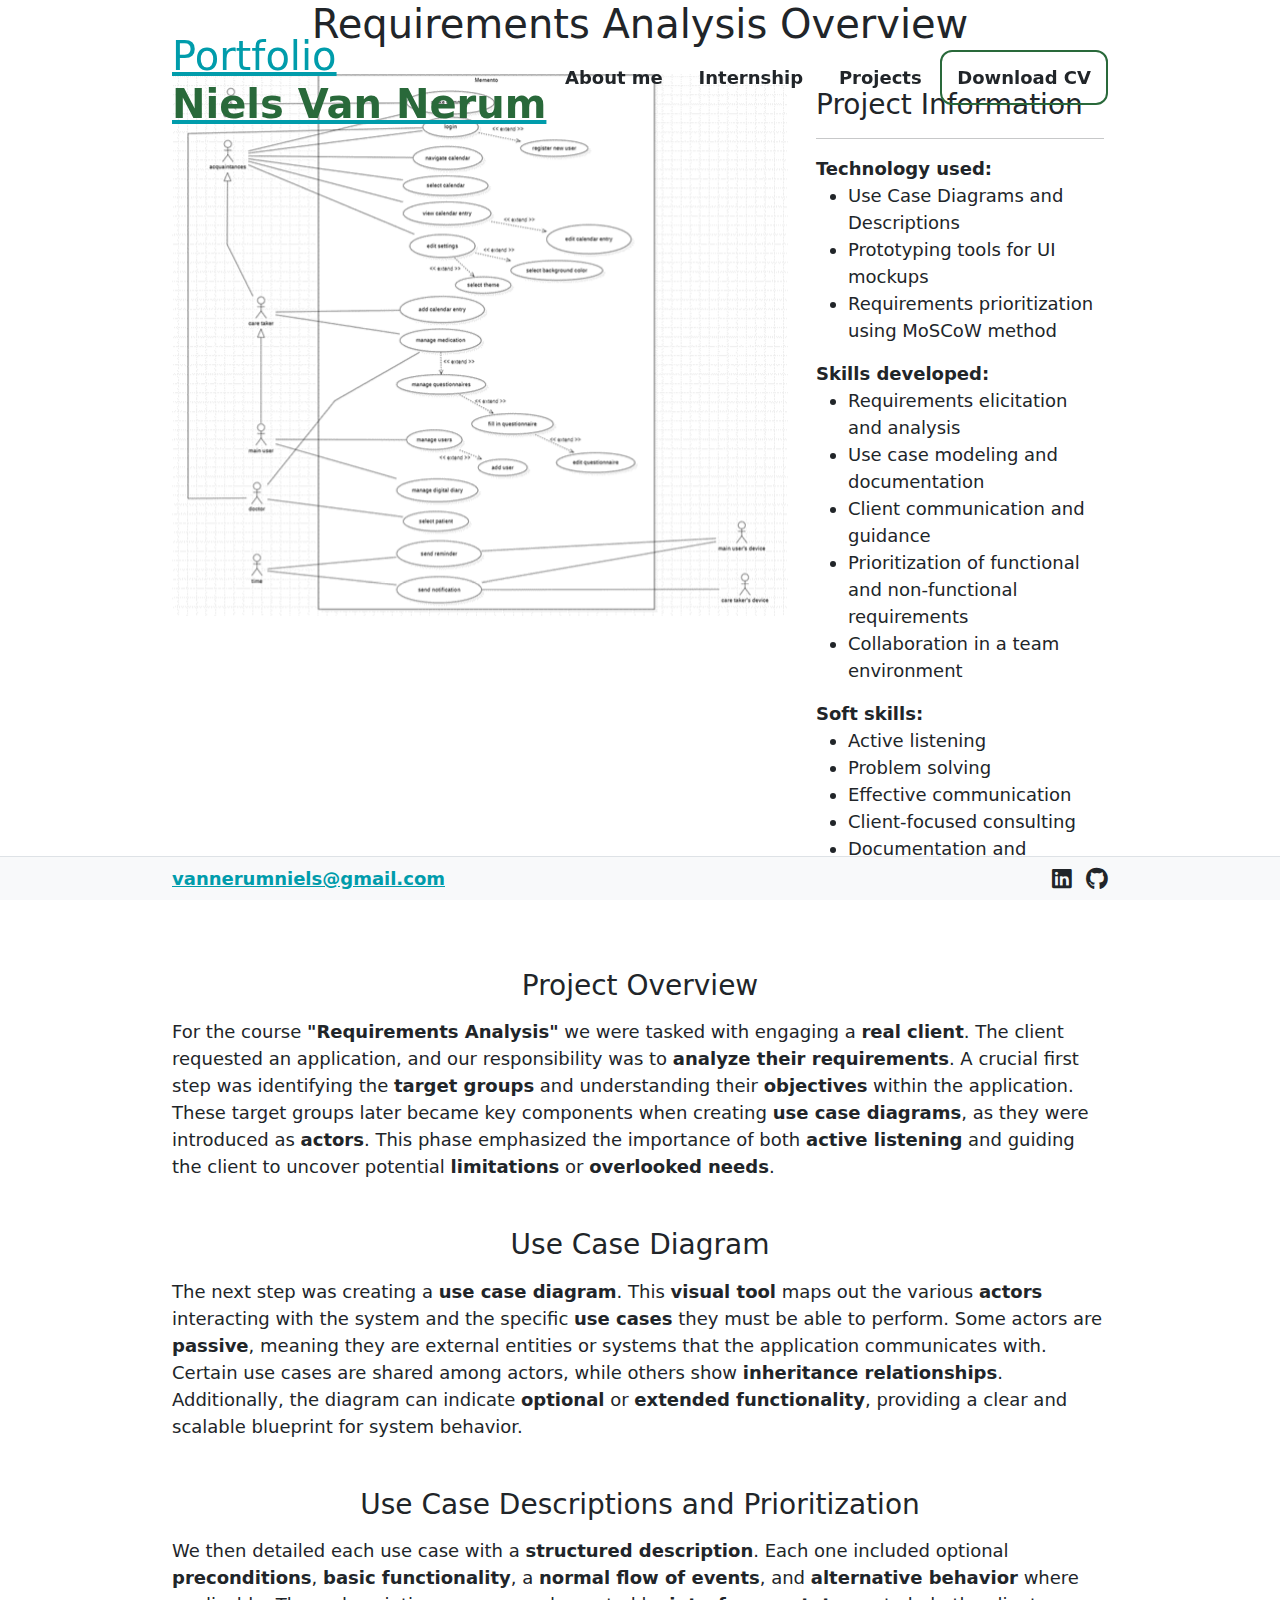
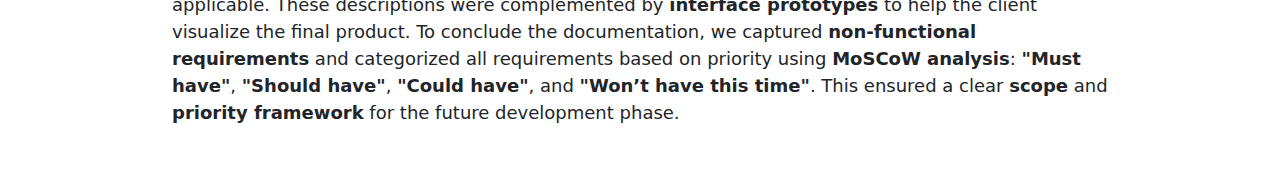
<file: project2.html>
<!DOCTYPE html><html lang="en"><head> <meta charset="UTF-8"> <meta name="viewport" content="width=device-width,initial-scale=1"> <link rel="stylesheet" href="css/style.css"> <title>Niels Van Nerum</title> <link rel="icon" type="image/png" href="/assets/iconsfavicon-96x96.png" sizes="96x96"> <link rel="icon" type="image/svg+xml" href="/assets/iconsfavicon.svg"> <link rel="shortcut icon" href="/assets/iconsfavicon.ico"> <link rel="apple-touch-icon" sizes="180x180" href="/assets/iconsapple-touch-icon.png"> <link rel="manifest" href="/assets/iconssite.webmanifest"></head> <body> <div class="opacity-header fixed-top"> <nav class="d-flex justify-content-between container mt-3"> <h1 class="mt-3"> <a href="index.html"> Portfolio <br> <span class="heading-title fw-bold">Niels Van Nerum</span> </a> </h1> <div class="mt-5 navigation"> <a href="about-me.html">About me</a> <a href="internship.html">Internship</a> <a href="projects.html">Projects</a> </div> <div class="mt-5 fw-bold d-none d-lg-block"> <a href="assets/CV_NielsVanNerum.pdf" id="download-CV" download="">Download CV</a> </div> </nav> </div> <article class="container main-content"> <h1 class="text-center">Requirements Analysis Overview</h1> <div class="row mt-4 mb-5"> <div class="col-lg-8 col-md-12"> <div id="projectCarousel" class="carousel slide rounded-2 subtle-box-shadow" data-bs-ride="carousel"> <div class="carousel-inner rounded-2"> <div class="carousel-item active"> <img src="assets/project2/use-case-diagram.png" class="d-block w-100" alt="..."> </div> <div class="carousel-item"> <img src="assets/project2/use-case-description.png" class="d-block w-100" alt="..."> </div> <div class="carousel-item"> <img src="assets/project2/target-groups.png" class="d-block w-100" alt="..."> </div> </div> <button class="carousel-control-prev" type="button" data-bs-target="#projectCarousel" data-bs-slide="prev"> <span class="carousel-control-prev-icon" aria-hidden="true"></span> <span class="visually-hidden">Previous</span> </button> <button class="carousel-control-next" type="button" data-bs-target="#projectCarousel" data-bs-slide="next"> <span class="carousel-control-next-icon" aria-hidden="true"></span> <span class="visually-hidden">Next</span> </button> </div> </div> <div class="col-lg-4 col-md-12 mt-4 mt-lg-0 subtle-box-shadow p-3 rounded-2"> <h3 class="mb-3">Project Information</h3> <hr> <p class="mb-0 fw-bold">Technology used:</p> <ul> <li>Use Case Diagrams and Descriptions</li> <li>Prototyping tools for UI mockups</li> <li>Requirements prioritization using MoSCoW method</li> </ul> <p class="mb-0 fw-bold">Skills developed:</p> <ul> <li>Requirements elicitation and analysis</li> <li>Use case modeling and documentation</li> <li>Client communication and guidance</li> <li>Prioritization of functional and non-functional requirements</li> <li>Collaboration in a team environment</li> </ul> <p class="mb-0 fw-bold">Soft skills:</p> <ul> <li>Active listening</li> <li>Problem solving</li> <li>Effective communication</li> <li>Client-focused consulting</li> <li>Documentation and presentation</li> </ul> </div> </div> <div class="mb-5"> <h3 class="mb-3 text-center">Project Overview</h3> <p> For the course <span class="fw-bold">"Requirements Analysis"</span> we were tasked with engaging a <span class="fw-bold">real client</span>. The client requested an application, and our responsibility was to <span class="fw-bold">analyze their requirements</span>. A crucial first step was identifying the <span class="fw-bold">target groups</span> and understanding their <span class="fw-bold">objectives</span> within the application. These target groups later became key components when creating <span class="fw-bold">use case diagrams</span>, as they were introduced as <span class="fw-bold">actors</span>. This phase emphasized the importance of both <span class="fw-bold">active listening</span> and guiding the client to uncover potential <span class="fw-bold">limitations</span> or <span class="fw-bold">overlooked needs</span>. </p> </div> <div class="mb-5"> <h3 class="mb-3 text-center">Use Case Diagram</h3> <p> The next step was creating a <span class="fw-bold">use case diagram</span>. This <span class="fw-bold">visual tool</span> maps out the various <span class="fw-bold">actors</span> interacting with the system and the specific <span class="fw-bold">use cases</span> they must be able to perform. Some actors are <span class="fw-bold">passive</span>, meaning they are external entities or systems that the application communicates with. Certain use cases are shared among actors, while others show <span class="fw-bold">inheritance relationships</span>. Additionally, the diagram can indicate <span class="fw-bold">optional</span> or <span class="fw-bold">extended functionality</span>, providing a clear and scalable blueprint for system behavior. </p> </div> <div class="mb-5"> <h3 class="mb-3 text-center">Use Case Descriptions and Prioritization</h3> <p> We then detailed each use case with a <span class="fw-bold">structured description</span>. Each one included optional <span class="fw-bold">preconditions</span>, <span class="fw-bold">basic functionality</span>, a <span class="fw-bold">normal flow of events</span>, and <span class="fw-bold">alternative behavior</span> where applicable. These descriptions were complemented by <span class="fw-bold">interface prototypes</span> to help the client visualize the final product. To conclude the documentation, we captured <span class="fw-bold">non-functional requirements</span> and categorized all requirements based on priority using <span class="fw-bold">MoSCoW analysis</span>: <span class="fw-bold">"Must have"</span>, <span class="fw-bold">"Should have"</span>, <span class="fw-bold">"Could have"</span>, and <span class="fw-bold">"Won’t have this time"</span>. This ensured a clear <span class="fw-bold">scope</span> and <span class="fw-bold">priority framework</span> for the future development phase. </p> </div> </article> <footer class="fixed-bottom bg-light border-top"> <div class="container py-2"> <div class="row align-items-center justify-content-between"> <div class="col-md-auto"> <p class="mb-0 fw-bold"> <a href="mailto:vannerumniels@gmail.com">vannerumniels@gmail.com</a> </p> </div> <div class="col-md-auto"> <a class="socials me-2 text-dark" href="https://www.linkedin.com/in/niels-van-nerum-6843041b1/" target="_blank"><i class="fa-brands fa-linkedin fa-lg"></i></a> <a class="socials text-dark" href="https://github.com/NielsVanNerum" target="_blank"><i class="fa-brands fa-github fa-lg"></i></a> </div> </div> </div> </footer> <script src="js/bootstrap.bundle.min.js"></script> </body></html>
</file>
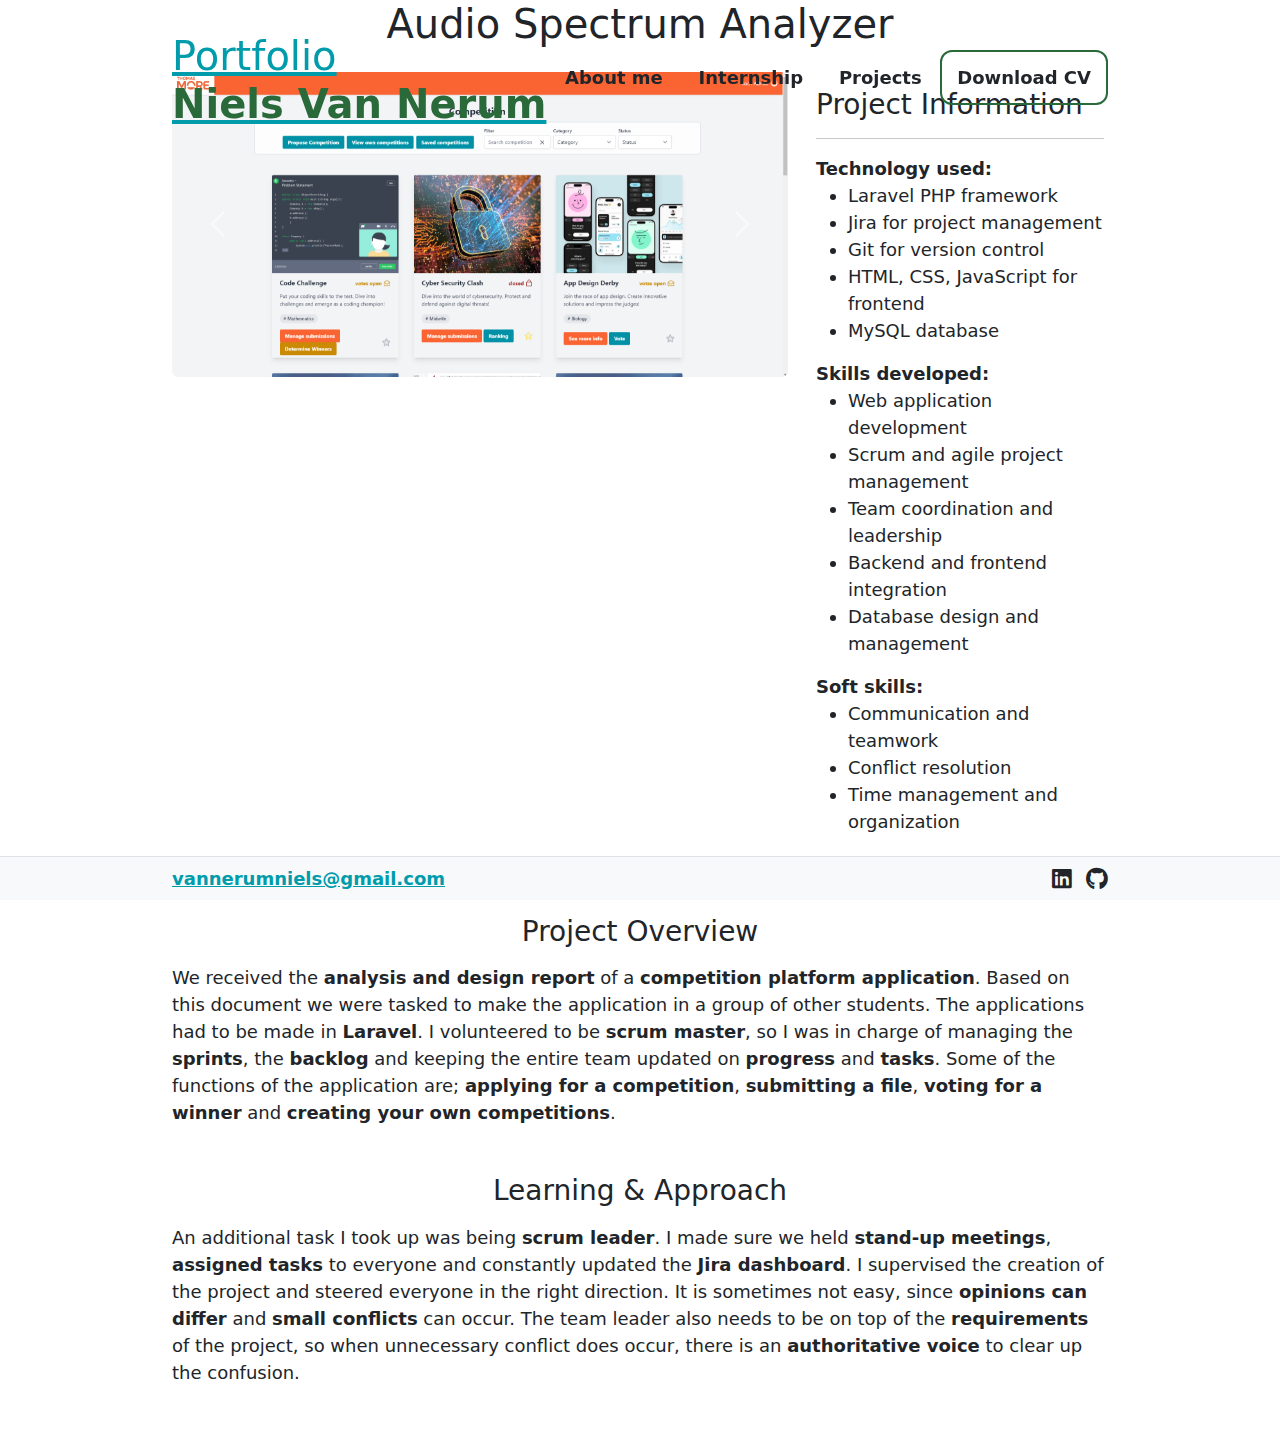
<file: project3.html>
<!DOCTYPE html><html lang="en"><head> <meta charset="UTF-8"> <meta name="viewport" content="width=device-width,initial-scale=1"> <link rel="stylesheet" href="css/style.css"> <title>Niels Van Nerum</title> <link rel="icon" type="image/png" href="/assets/iconsfavicon-96x96.png" sizes="96x96"> <link rel="icon" type="image/svg+xml" href="/assets/iconsfavicon.svg"> <link rel="shortcut icon" href="/assets/iconsfavicon.ico"> <link rel="apple-touch-icon" sizes="180x180" href="/assets/iconsapple-touch-icon.png"> <link rel="manifest" href="/assets/iconssite.webmanifest"></head> <body> <div class="opacity-header fixed-top"> <nav class="d-flex justify-content-between container mt-3"> <h1 class="mt-3"> <a href="index.html"> Portfolio <br> <span class="heading-title fw-bold">Niels Van Nerum</span> </a> </h1> <div class="mt-5 navigation"> <a href="about-me.html">About me</a> <a href="internship.html">Internship</a> <a href="projects.html">Projects</a> </div> <div class="mt-5 fw-bold d-none d-lg-block"> <a href="assets/CV_NielsVanNerum.pdf" id="download-CV" download="">Download CV</a> </div> </nav> </div> <article class="container main-content"> <h1 class="text-center">Audio Spectrum Analyzer</h1> <div class="row mt-4 mb-5"> <div class="col-lg-8 col-md-12"> <div id="projectCarousel" class="carousel slide rounded-2 subtle-box-shadow" data-bs-ride="carousel"> <div class="carousel-inner rounded-2"> <div class="carousel-item active"> <img src="assets/project3/project-php.png" class="d-block w-100" alt="..."> </div> <div class="carousel-item"> <img src="assets/project3/jira.png" class="d-block w-100" alt="..."> </div> </div> <button class="carousel-control-prev" type="button" data-bs-target="#projectCarousel" data-bs-slide="prev"> <span class="carousel-control-prev-icon" aria-hidden="true"></span> <span class="visually-hidden">Previous</span> </button> <button class="carousel-control-next" type="button" data-bs-target="#projectCarousel" data-bs-slide="next"> <span class="carousel-control-next-icon" aria-hidden="true"></span> <span class="visually-hidden">Next</span> </button> </div> </div> <div class="col-lg-4 col-md-12 mt-4 mt-lg-0 subtle-box-shadow p-3 rounded-2"> <h3 class="mb-3">Project Information</h3> <hr> <p class="mb-0 fw-bold">Technology used:</p> <ul> <li>Laravel PHP framework</li> <li>Jira for project management</li> <li>Git for version control</li> <li>HTML, CSS, JavaScript for frontend</li> <li>MySQL database</li> </ul> <p class="mb-0 fw-bold">Skills developed:</p> <ul> <li>Web application development</li> <li>Scrum and agile project management</li> <li>Team coordination and leadership</li> <li>Backend and frontend integration</li> <li>Database design and management</li> </ul> <p class="mb-0 fw-bold">Soft skills:</p> <ul> <li>Communication and teamwork</li> <li>Conflict resolution</li> <li>Time management and organization</li> </ul> </div> </div> <div class="mb-5"> <h3 class="mb-3 text-center">Project Overview</h3> <p> We received the <span class="fw-bold">analysis and design report</span> of a <span class="fw-bold">competition platform application</span>. Based on this document we were tasked to make the application in a group of other students. The applications had to be made in <span class="fw-bold">Laravel</span>. I volunteered to be <span class="fw-bold">scrum master</span>, so I was in charge of managing the <span class="fw-bold">sprints</span>, the <span class="fw-bold">backlog</span> and keeping the entire team updated on <span class="fw-bold">progress</span> and <span class="fw-bold">tasks</span>. Some of the functions of the application are; <span class="fw-bold">applying for a competition</span>, <span class="fw-bold">submitting a file</span>, <span class="fw-bold">voting for a winner</span> and <span class="fw-bold">creating your own competitions</span>. </p> </div> <div class="mb-5"> <h3 class="mb-3 text-center">Learning &amp; Approach</h3> <p> An additional task I took up was being <span class="fw-bold">scrum leader</span>. I made sure we held <span class="fw-bold">stand-up meetings</span>, <span class="fw-bold">assigned tasks</span> to everyone and constantly updated the <span class="fw-bold">Jira dashboard</span>. I supervised the creation of the project and steered everyone in the right direction. It is sometimes not easy, since <span class="fw-bold">opinions can differ</span> and <span class="fw-bold">small conflicts</span> can occur. The team leader also needs to be on top of the <span class="fw-bold">requirements</span> of the project, so when unnecessary conflict does occur, there is an <span class="fw-bold">authoritative voice</span> to clear up the confusion. </p> </div> </article> <footer class="fixed-bottom bg-light border-top"> <div class="container py-2"> <div class="row align-items-center justify-content-between"> <div class="col-md-auto"> <p class="mb-0 fw-bold"> <a href="mailto:vannerumniels@gmail.com">vannerumniels@gmail.com</a> </p> </div> <div class="col-md-auto"> <a class="socials me-2 text-dark" href="https://www.linkedin.com/in/niels-van-nerum-6843041b1/" target="_blank"><i class="fa-brands fa-linkedin fa-lg"></i></a> <a class="socials text-dark" href="https://github.com/NielsVanNerum" target="_blank"><i class="fa-brands fa-github fa-lg"></i></a> </div> </div> </div> </footer> <script src="js/bootstrap.bundle.min.js"></script> </body></html>
</file>
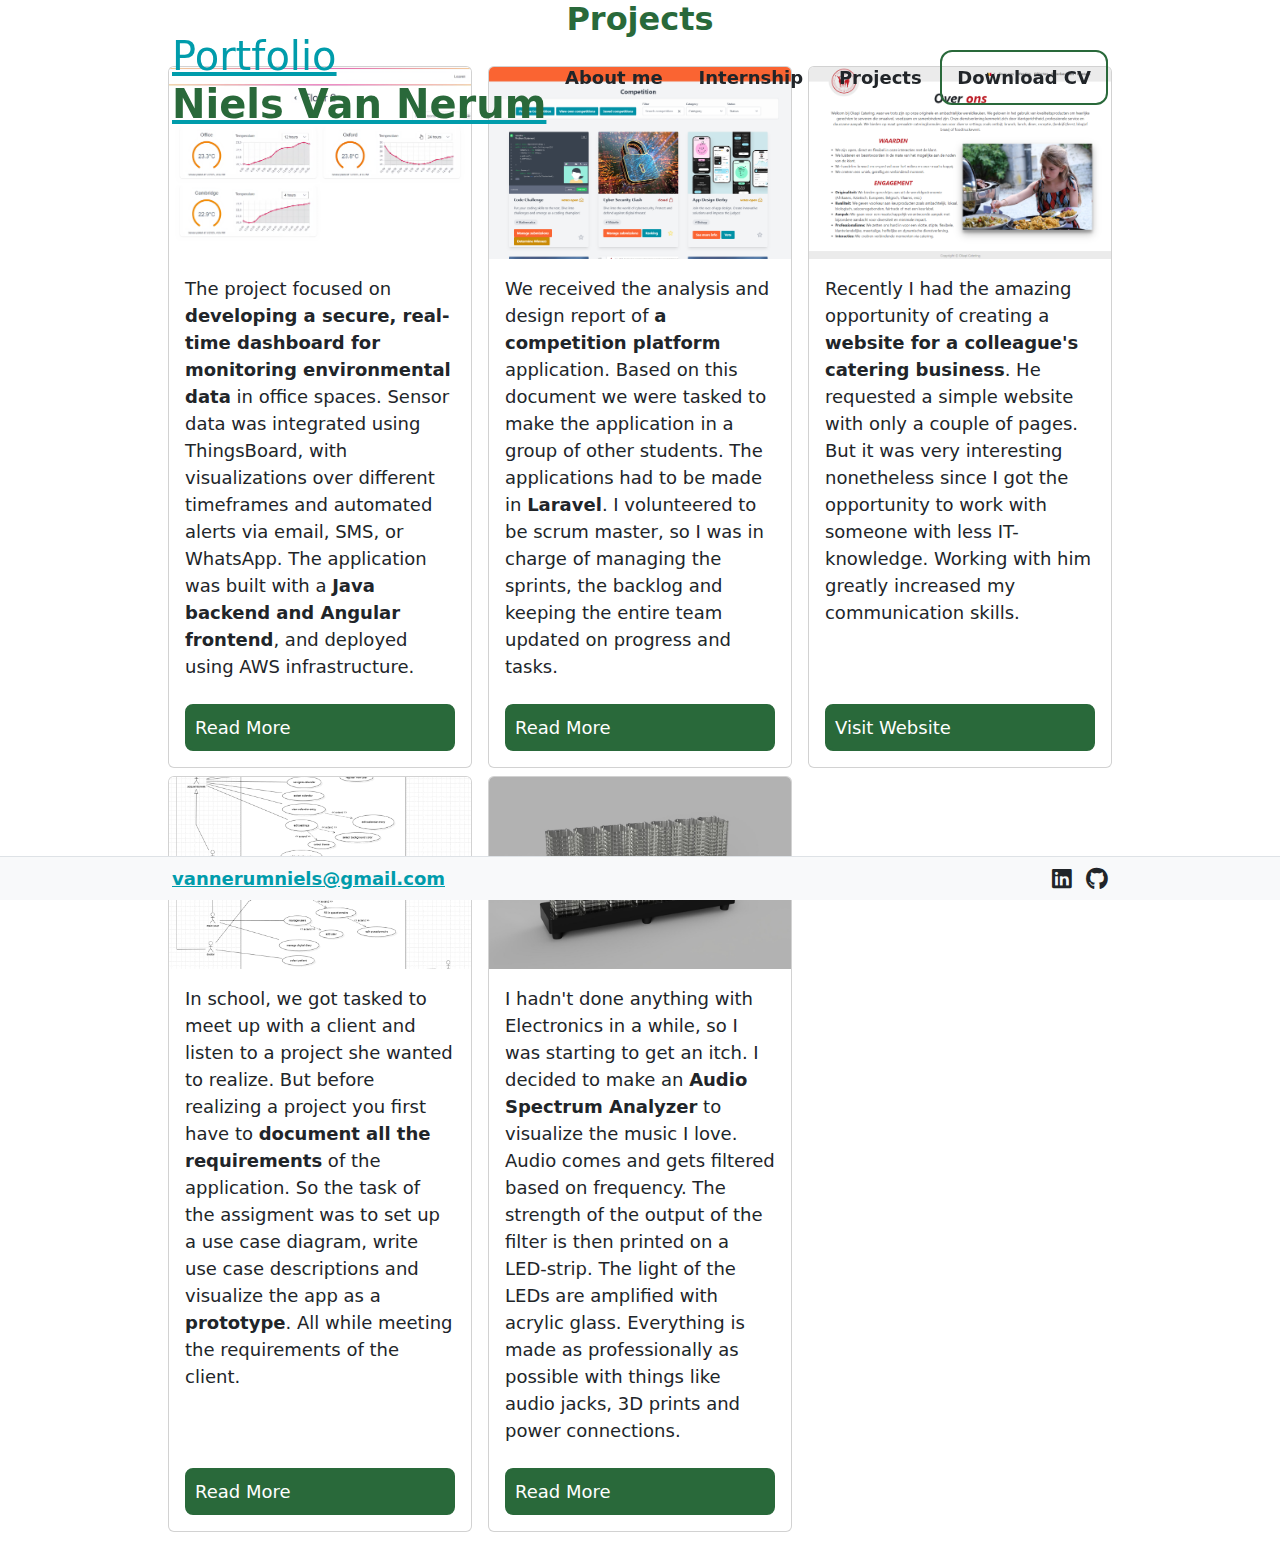
<file: projects.html>
<!DOCTYPE html><html lang="en"><head> <meta charset="UTF-8"> <meta name="viewport" content="width=device-width,initial-scale=1"> <link rel="stylesheet" href="css/style.css"> <title>Niels Van Nerum</title> <link rel="icon" type="image/png" href="/assets/iconsfavicon-96x96.png" sizes="96x96"> <link rel="icon" type="image/svg+xml" href="/assets/iconsfavicon.svg"> <link rel="shortcut icon" href="/assets/iconsfavicon.ico"> <link rel="apple-touch-icon" sizes="180x180" href="/assets/iconsapple-touch-icon.png"> <link rel="manifest" href="/assets/iconssite.webmanifest"></head> <body> <div class="opacity-header fixed-top"> <nav class="d-flex justify-content-between container mt-3"> <h1 class="mt-3"> <a href="index.html"> Portfolio <br> <span class="heading-title fw-bold">Niels Van Nerum</span> </a> </h1> <div class="mt-5 navigation"> <a href="about-me.html">About me</a> <a href="internship.html">Internship</a> <a href="projects.html">Projects</a> </div> <div class="mt-5 fw-bold d-none d-lg-block"> <a href="assets/CV_NielsVanNerum.pdf" id="download-CV" download="">Download CV</a> </div> </nav> </div> <main class="container"> <h2 class="theme-color text-center fw-bold mb-4" id="projects">Projects</h2> <div class="row pb-4"> <div class="col-lg-4 p-2 py-1 d-flex"> <div class="card"> <img src="assets/vlcsnap-2025-06-02-19h54m23s712.png" class="card-img-top" alt="..."> <div class="card-body d-flex flex-column"> <p class="mb-4"> The project focused on <span class="fw-bold">developing a secure, real-time dashboard for monitoring environmental data</span> in office spaces. Sensor data was integrated using ThingsBoard, with visualizations over different timeframes and automated alerts via email, SMS, or WhatsApp. The application was built with a <span class="fw-bold">Java backend and Angular frontend</span>, and deployed using AWS infrastructure. </p> <a class="button mt-auto" href="internship.html">Read More</a> </div> </div> </div> <div class="col-lg-4 p-2 py-1 d-flex"> <div class="card"> <img src="assets/project-php.png" class="card-img-top" alt="..."> <div class="card-body d-flex flex-column"> <p class="mb-4"> We received the analysis and design report of <span class="fw-bold">a competition platform </span>application. Based on this document we were tasked to make the application in a group of other students. The applications had to be made in <span class="fw-bold">Laravel</span>. I volunteered to be scrum master, so I was in charge of managing the sprints, the backlog and keeping the entire team updated on progress and tasks. </p> <a class="button mt-auto" href="project3.html">Read More</a> </div> </div> </div> <div class="col-lg-4 p-2 py-1 d-flex"> <div class="card"> <img src="assets/okapi.png" class="card-img-top" alt="..."> <div class="card-body d-flex flex-column"> <p class="mb-4"> Recently I had the amazing opportunity of creating a <span class="fw-bold">website for a colleague's catering business</span>. He requested a simple website with only a couple of pages. But it was very interesting nonetheless since I got the opportunity to work with someone with less IT-knowledge. Working with him greatly increased my communication skills. </p> <a class="button mt-auto" target="_blank" href="https://okapi-international.be/index.html">Visit Website</a> </div> </div> </div> <div class="col-lg-4 p-2 py-1 d-flex"> <div class="card"> <img src="assets/RA.png" class="card-img-top" alt="..."> <div class="card-body d-flex flex-column"> <p class="mb-4"> In school, we got tasked to meet up with a client and listen to a project she wanted to realize. But before realizing a project you first have to <span class="fw-bold">document all the requirements</span> of the application. So the task of the assigment was to set up a use case diagram, write use case descriptions and visualize the app as a <span class="fw-bold">prototype</span>. All while meeting the requirements of the client. </p> <a class="button mt-auto" href="project2.html">Read More</a> </div> </div> </div> <div class="col-lg-4 p-2 py-1 d-flex"> <div class="card"> <img src="assets/spectrumanalyzer.png" class="card-img-top" alt="..."> <div class="card-body d-flex flex-column"> <p class="mb-4"> I hadn't done anything with Electronics in a while, so I was starting to get an itch. I decided to make an <span class="fw-bold">Audio Spectrum Analyzer</span> to visualize the music I love. Audio comes and gets filtered based on frequency. The strength of the output of the filter is then printed on a LED-strip. The light of the LEDs are amplified with acrylic glass. Everything is made as professionally as possible with things like audio jacks, 3D prints and power connections. </p> <a class="button mt-auto" href="project1.html">Read More</a> </div> </div> </div> </div> </main> <footer class="fixed-bottom bg-light border-top"> <div class="container py-2"> <div class="row align-items-center justify-content-between"> <div class="col-md-auto"> <p class="mb-0 fw-bold"><a href="mailto:vannerumniels@gmail.com">vannerumniels@gmail.com</a></p> </div> <div class="col-md-auto"> <a class="socials me-2 text-dark" href="https://www.linkedin.com/in/niels-van-nerum-6843041b1/" target="_blank"> <i class="fa-brands fa-linkedin fa-lg"></i> </a> <a class="socials text-dark" href="https://github.com/NielsVanNerum" target="_blank"> <i class="fa-brands fa-github fa-lg"></i> </a> </div> </div> </div> </footer> <script src="js/bootstrap.bundle.min.js"></script> </body></html>
</file>
